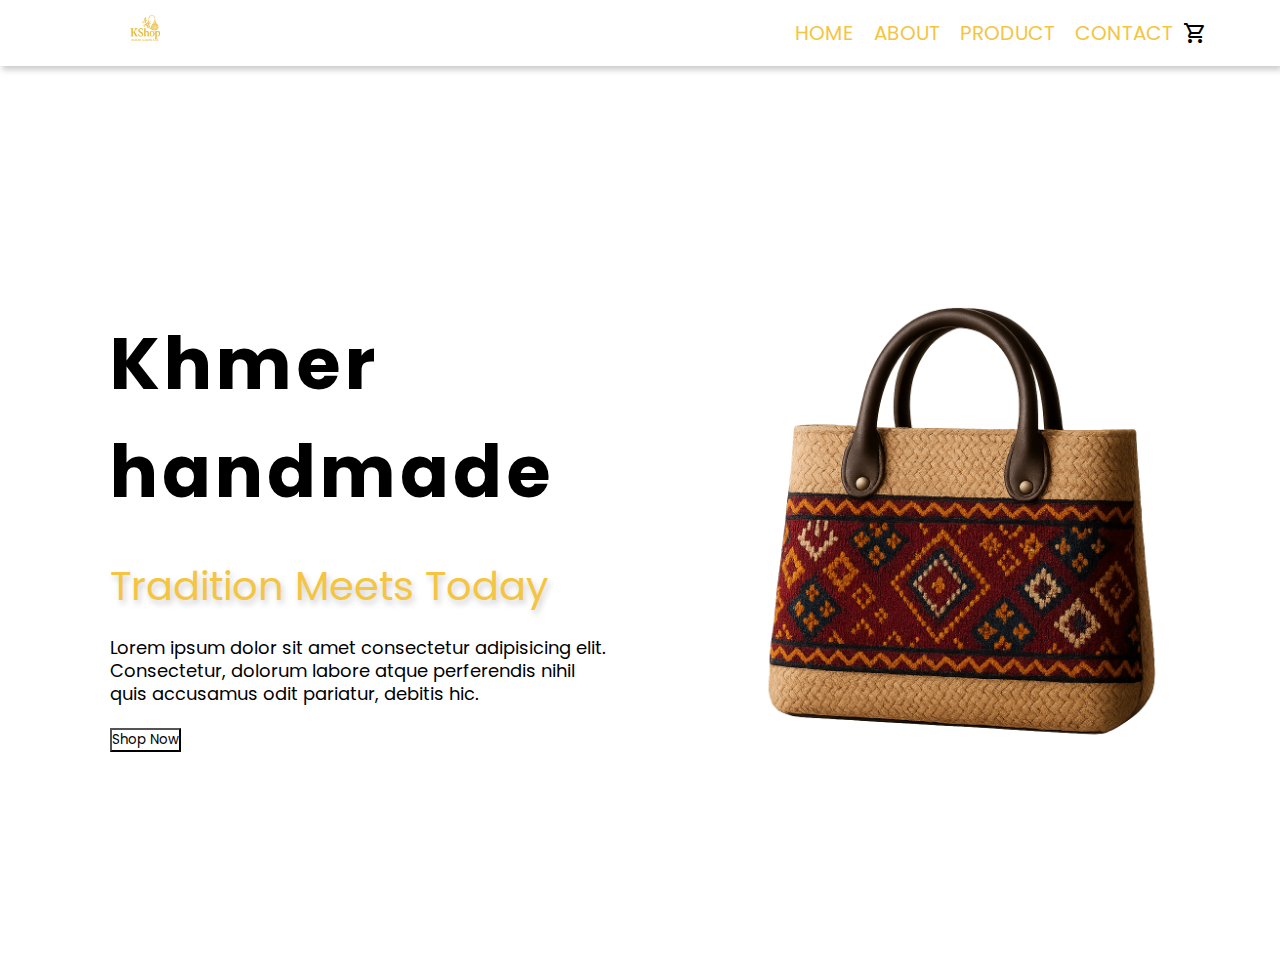
<file: index.html>
<!DOCTYPE html>
<html lang="en">

<head>
    <meta charset="UTF-8">
    <meta name="viewport" content="width=device-width, initial-scale=1.0">
    <title>Homepage</title>
    <link rel="stylesheet"href="https://fonts.googleapis.com/css2?family=Material+Symbols+Outlined:opsz,wght,FILL,GRAD@20..48,100..700,0..1,-50..200&​" />
    <link rel="stylesheet" href="style/main.css">
    <link href="https://fonts.googleapis.com/css2?family=Noto+Sans+Khmer&family=Poppins:wght@400;600&display=swap" rel="stylesheet">
</head>

<body>
    <nav>
        <section class="header">
            <div class="logo">
                <img src="images/Logo.png" alt="">
            </div>
            <div class="navbar">
                <a href="index.html">HOME</a>
                <a href="pages/aboutPage.html">ABOUT</a>
                <a href="pages/productPage.html">PRODUCT</a>
                <a href="pages/contactPage.html">CONTACT</a>
            </div>
            <div class="icon">
                <span class="material-symbols-outlined">shopping_cart</span>
            </div>
        </section>
    </nav>

    <main>
        <section>
            <div class="hometext">
                <div class="text">
                    <h1>Khmer handmade</h1>
                    <span>Tradition Meets Today</span>
                    <p>Lorem ipsum dolor sit amet consectetur adipisicing elit. Consectetur, dolorum labore atque
                        perferendis nihil quis
                        accusamus odit pariatur, debitis hic.</p>
                    <button class="btn1 btn-color">Shop Now</button>
                </div>
                <div class="imagehome">
                    <img src="images/home.png" alt="">
                </div>
            </div>
        </section>
    </main>

</body>

</html>
</file>
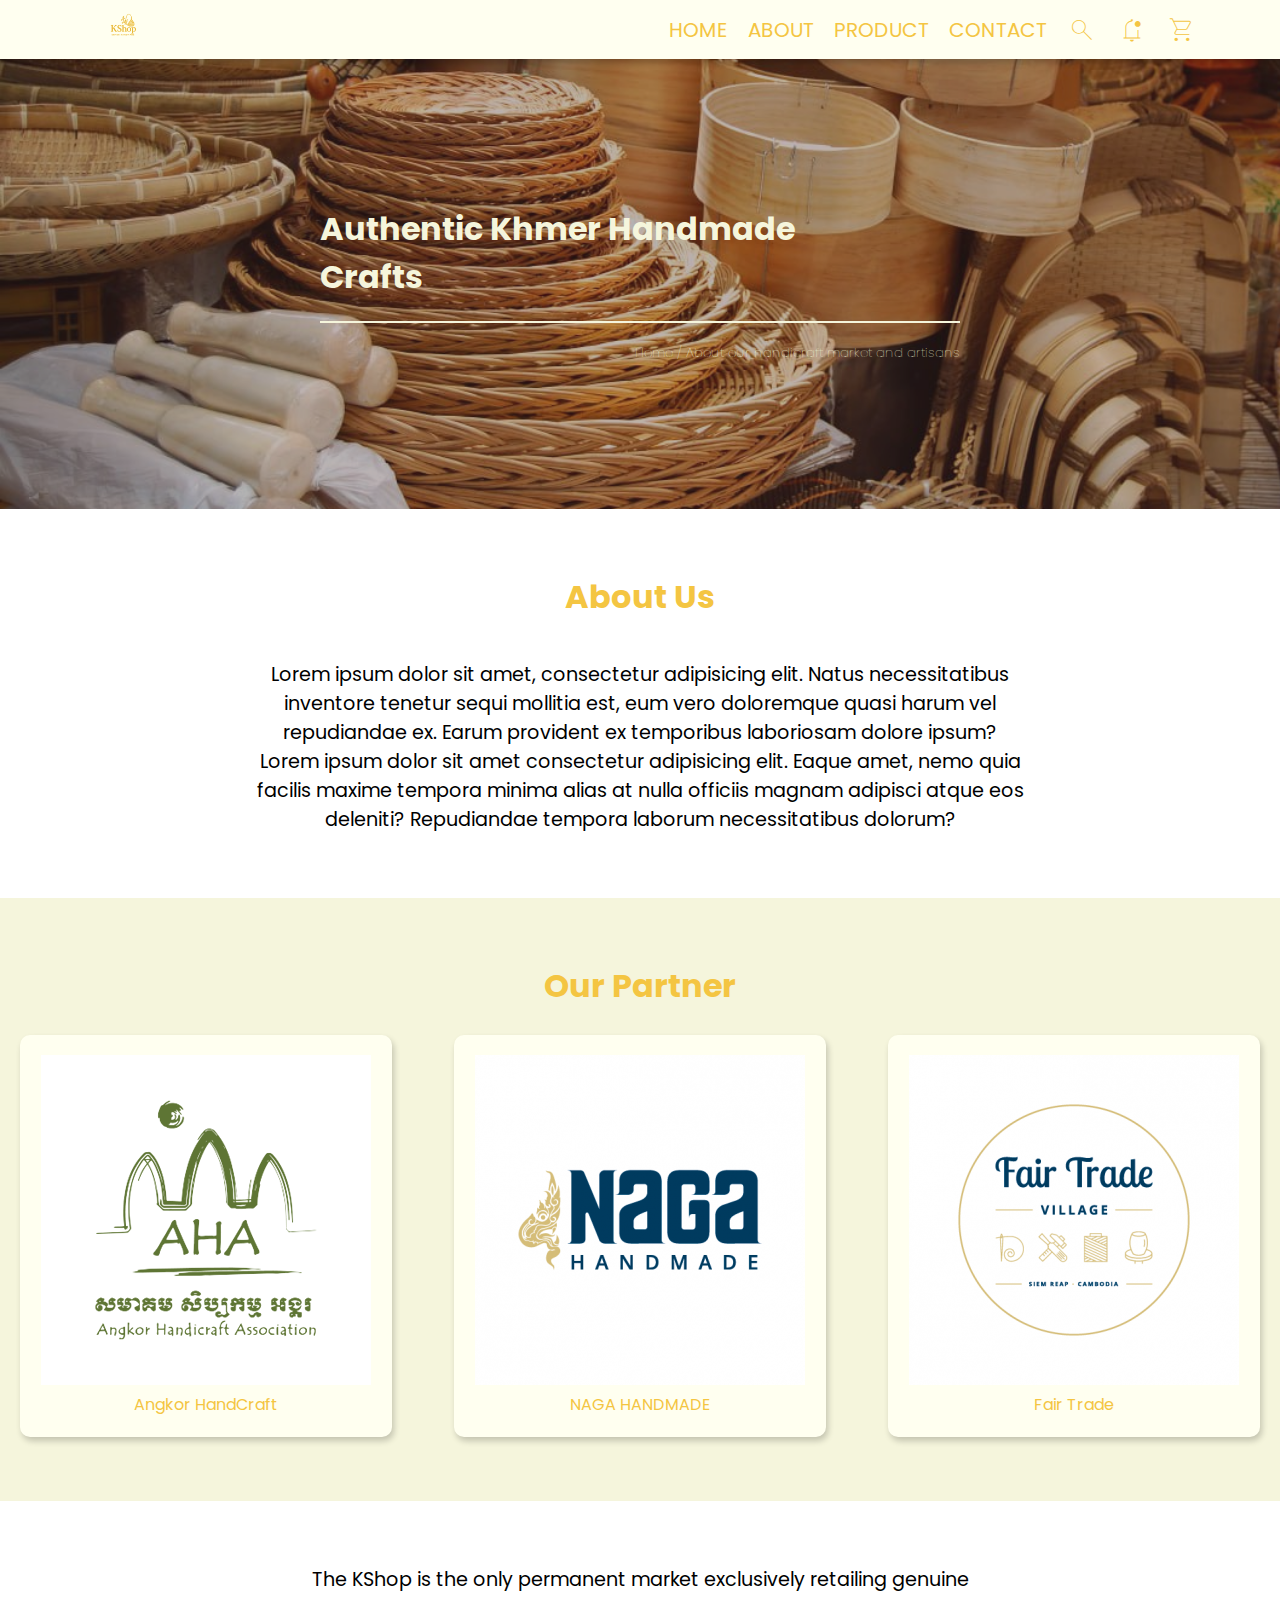
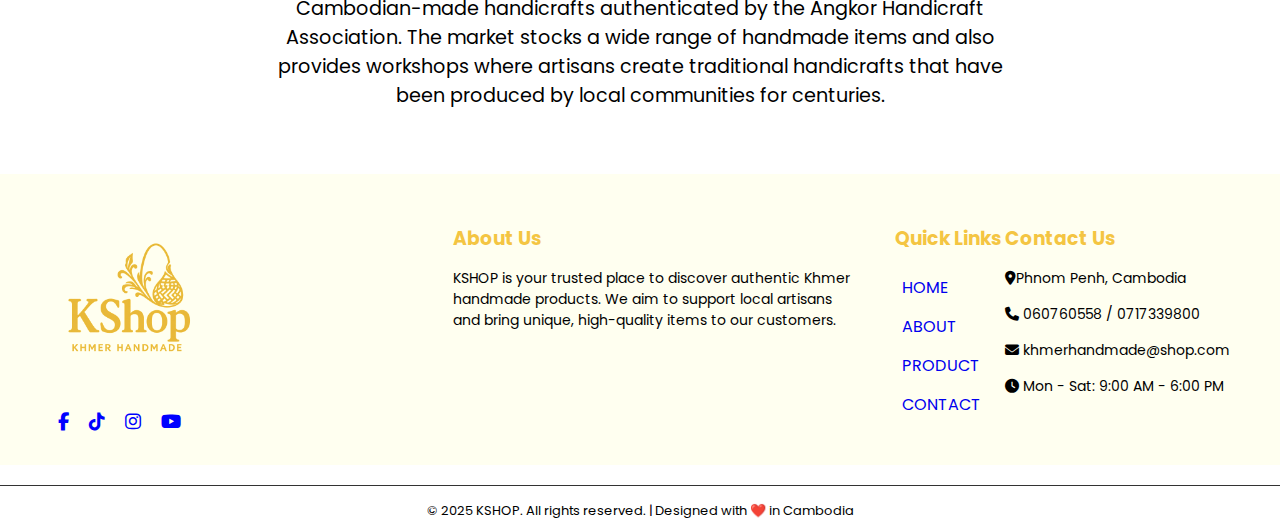
<file: pages/aboutPage.html>
<!DOCTYPE html>
<html lang="en">
<head>
    <meta charset="UTF-8">
    <meta name="viewport" content="width=device-width, initial-scale=1.0">
    <title>About</title>
    <link rel="stylesheet" href="../style/main.css">
    <link rel="stylesheet" href="https://cdnjs.cloudflare.com/ajax/libs/font-awesome/6.6.0/css/all.min.css">
    <link rel="stylesheet"
        href="https://fonts.googleapis.com/css2?family=Material+Symbols+Outlined:opsz,wght,FILL,GRAD@20..48,100..700,0..1,-50..200&​" />
    <link href="https://fonts.googleapis.com/css2?family=Noto+Sans+Khmer&family=Poppins:wght@400;600&display=swap"
        rel="stylesheet">
</head>

<body>
        <nav class="sticky">
        <section class="header">
            <div class="forphone display">
                <div class="logo">
                    <img src="../images/Logo.png" alt="">
                </div>

                <div class="menu-toggle" id="mobile-menu">
                    <span></span>
                    <span></span>
                    <span></span>
                </div>

                <div class="navbar">
                    <a href="../index.html">HOME</a>
                    <a href="aboutPage.html">ABOUT</a>
                    <a href="productPage.html">PRODUCT</a>
                    <a href="contactPage.html">CONTACT</a>
                </div>
            </div>
            <div class="icon">
                <span class="material-symbols-outlined gad">search</span>
                <span class="material-symbols-outlined gad">notifications_unread</span>
                <span class="material-symbols-outlined gad">shopping_cart</span>
            </div>
        </section>
    </nav>


    <script>
        const mobileMenu = document.getElementById('mobile-menu');
        const navbar = document.querySelector('.navbar');

        mobileMenu.addEventListener('click', () => {
            navbar.classList.toggle('active');
        });
    </script>

    <main>
        <section class="about">
            <div class="firstlys">
                <div class="aboutimge">
                    <div class="banner-text display">
                        <div class="banner ">
                            <h1 class="text2-color">Authentic Khmer Handmade Crafts</h1>
                            <hr class="center">
                            <p class="text2-color">Home / About our handicraft market and artisans</p>
                        </div>
                    </div>
                </div>
                <div class="aboutus center">
                    <h1 class="text-header">About Us</h1>
                    <p class="fonttext">Lorem ipsum dolor sit amet, consectetur adipisicing elit. Natus necessitatibus
                        inventore tenetur
                        sequi mollitia est, eum vero doloremque quasi harum vel repudiandae ex. Earum provident ex
                        temporibus laboriosam dolore ipsum? Lorem ipsum dolor sit amet consectetur adipisicing elit.
                        Eaque amet, nemo quia facilis maxime tempora minima alias at nulla officiis magnam adipisci
                        atque eos deleniti? Repudiandae tempora laborum necessitatibus dolorum?</p>
                </div>
            </div>

            <div class="partnership center ">
                <h1 class="text-header">Our Partner</h1>
                <div class="partner justify">
                    <div class="card">
                        <img src="../images/patner1.png" alt="">
                        <p class="text-header">Angkor HandCraft</p>
                    </div>
                    <div class="card">
                        <img src="../images/patner2.png" alt="">
                        <p class="text-header">NAGA HANDMADE</p>
                    </div>
                    <div class="card">
                        <img src="../images/patnter3.png" alt="">
                        <p class="text-header">Fair Trade</p>
                    </div>
                </div>
            </div>

            <div class="discription center fonttext">
                The KShop is the only permanent market exclusively retailing genuine
                Cambodian-made handicrafts authenticated by the Angkor Handicraft Association. The market stocks a wide
                range of handmade items and also provides workshops where artisans create traditional handicrafts that
                have been produced by local communities for centuries.
            </div>
        </section>
    </main>

    <footer class="footer">
        <div class="footer-container justify">
            <div class="footer-section footer-center">
                <h2 class="logo"><img src="../images/Logo.png" alt=""></h2>
                <div class="social-icons">
                    <a href="#"><i class="fab fa-facebook-f"></i></a>
                    <a href="#"><i class="fab fa-tiktok"></i></a>
                    <a href="#"><i class="fab fa-instagram"></i></a>
                    <a href="#"><i class="fab fa-youtube"></i></a>
                </div>
            </div>


            <div class="footer-section">
                <h3>About Us</h3>
                <p>KSHOP is your trusted place to discover authentic Khmer handmade products.
                    We aim to support local artisans and bring unique, high-quality items to our customers.</p>
            </div>
            <div class="footer-section padding">
                <h3>Quick Links</h3>
                <div class="links">
                    <a href="../index.html">HOME</a>
                    <a href="aboutPage.html">ABOUT</a>
                    <a href="productPage.html">PRODUCT</a>
                    <a href="contactPage.html">CONTACT</a>
                </div>
            </div>
            <div class="footer-section">
                <h3>Contact Us</h3>
                <p class="small"><i class="fas fa-map-marker-alt"></i>Phnom Penh, Cambodia</p>
                <p class="small"><i class="fas fa-phone"></i> 060760558 / 0717339800</p>
                <p class="small"><i class="fas fa-envelope"></i> khmerhandmade@shop.com</p>
                <p ><i class="fas fa-clock"></i> Mon - Sat: 9:00 AM - 6:00 PM</p>
            </div>
    </footer>
    <div class="footer-bottom center">
        <p>© 2025 KSHOP. All rights reserved. | Designed with ❤️ in Cambodia</p>
    </div>

</body>

</html>
</file>
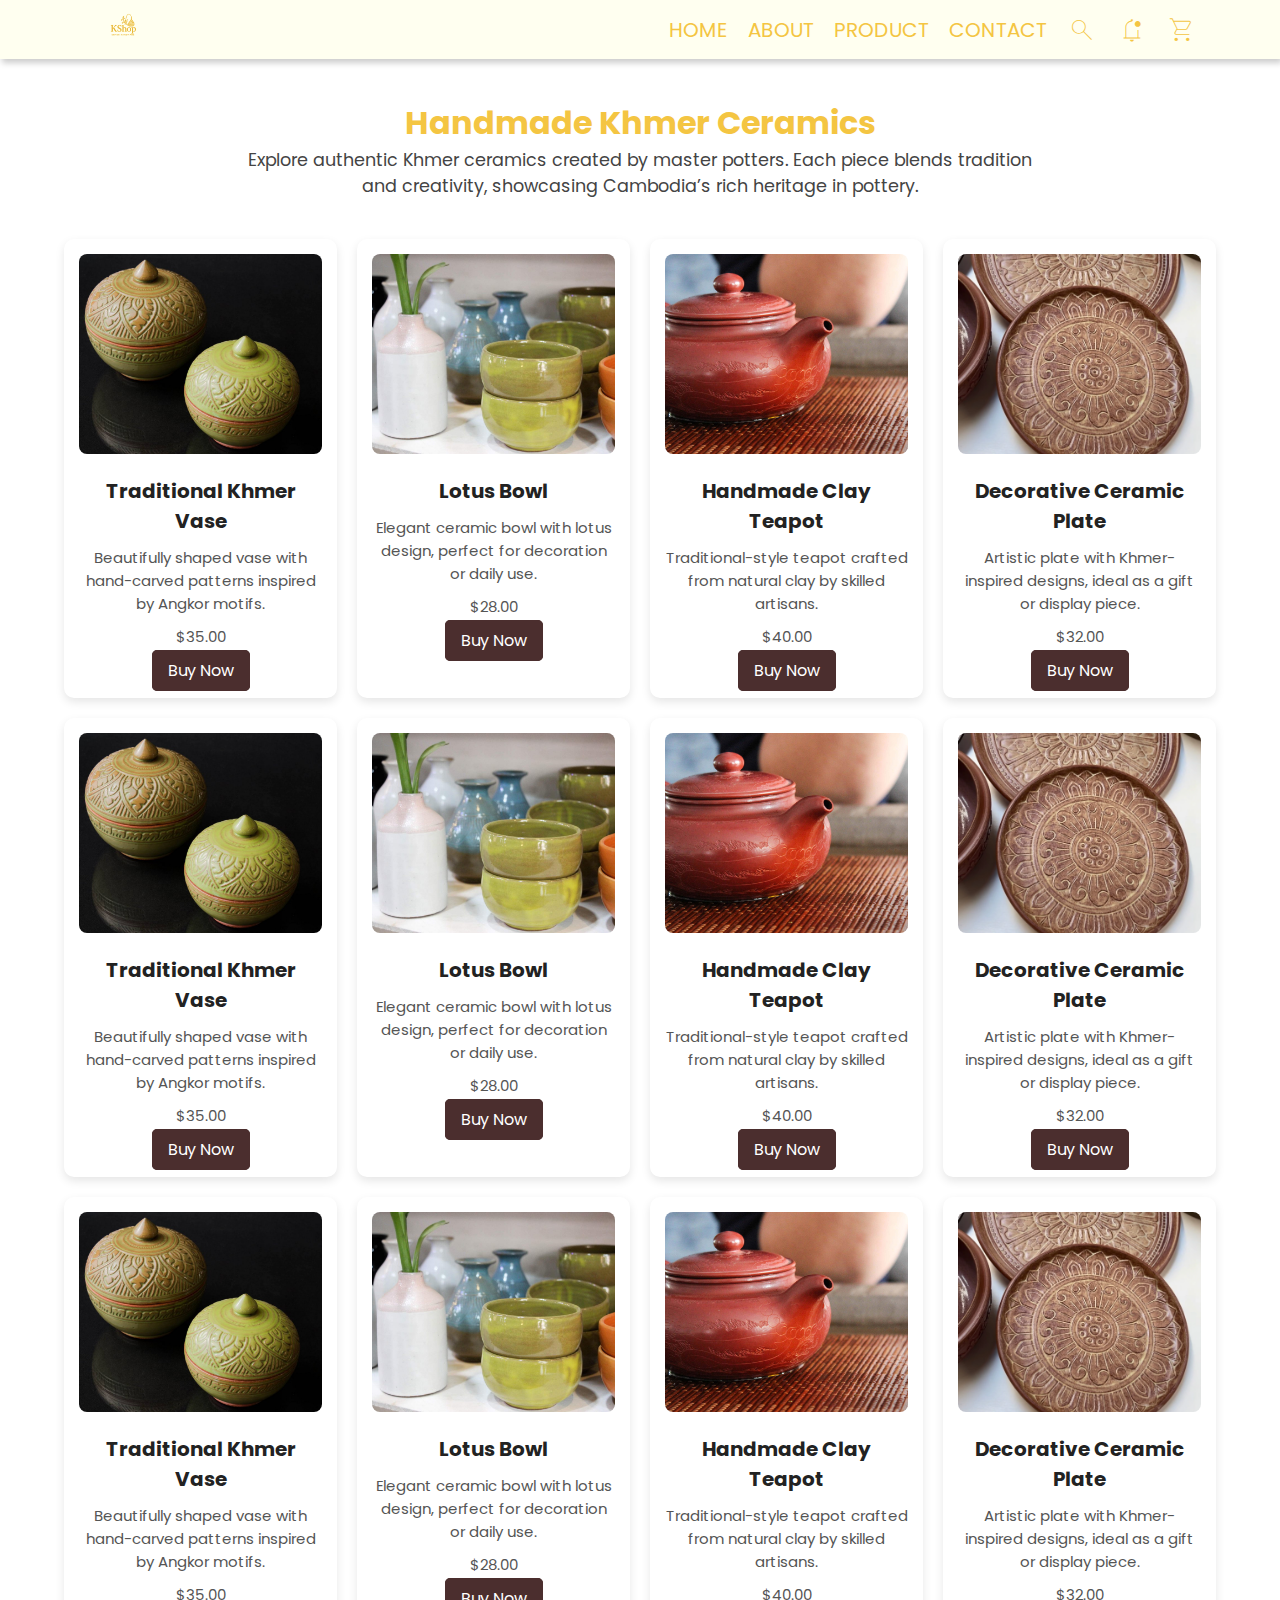
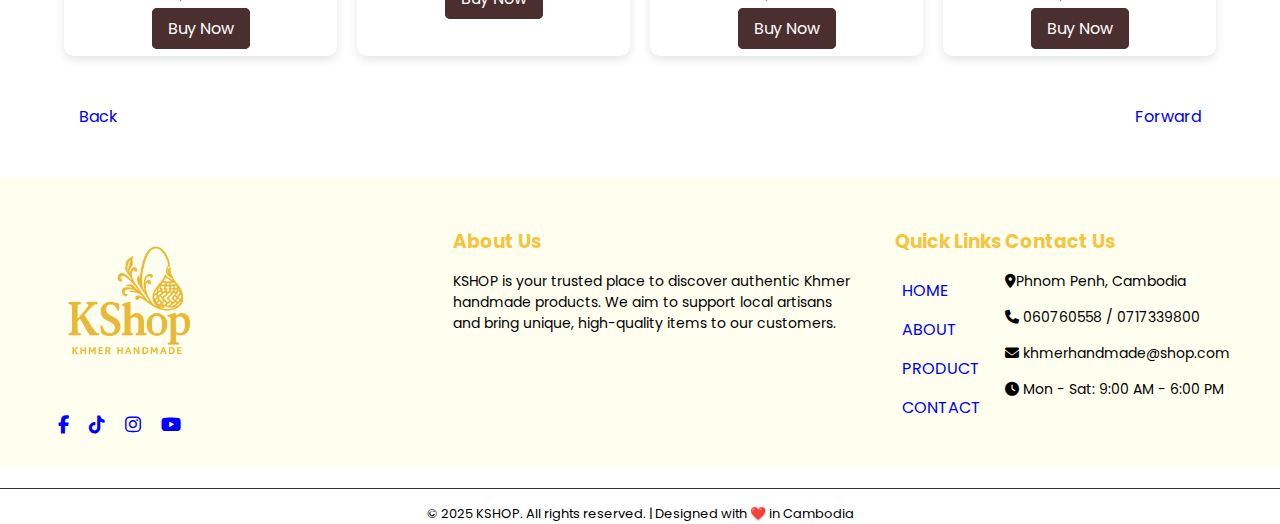
<file: pages/ceramicsPage.html>
<!DOCTYPE html>
<html lang="en">

<head>
    <meta charset="UTF-8">
    <meta name="viewport" content="width=device-width, initial-scale=1.0">
    <title>About</title>
    <link rel="stylesheet" href="../style/main.css">
    <link rel="stylesheet" href="https://cdnjs.cloudflare.com/ajax/libs/font-awesome/6.6.0/css/all.min.css">
    <link rel="stylesheet"
        href="https://fonts.googleapis.com/css2?family=Material+Symbols+Outlined:opsz,wght,FILL,GRAD@20..48,100..700,0..1,-50..200&​" />
    <link href="https://fonts.googleapis.com/css2?family=Noto+Sans+Khmer&family=Poppins:wght@400;600&display=swap"
        rel="stylesheet">
</head>

<body>
        <nav class="sticky">
        <section class="header">
            <div class="forphone display">
                <div class="logo">
                    <img src="../images/Logo.png" alt="">
                </div>

                <div class="menu-toggle" id="mobile-menu">
                    <span></span>
                    <span></span>
                    <span></span>
                </div>

                <div class="navbar">
                    <a href="../index.html">HOME</a>
                    <a href="aboutPage.html">ABOUT</a>
                    <a href="productPage.html">PRODUCT</a>
                    <a href="contactPage.html">CONTACT</a>
                </div>
            </div>
            <div class="icon">
                <span class="material-symbols-outlined gad">search</span>
                <span class="material-symbols-outlined gad">notifications_unread</span>
                <span class="material-symbols-outlined gad">shopping_cart</span>
            </div>
        </section>
    </nav>


    <script>
        const mobileMenu = document.getElementById('mobile-menu');
        const navbar = document.querySelector('.navbar');

        mobileMenu.addEventListener('click', () => {
            navbar.classList.toggle('active');
        });
    </script>
    <main>
        <div class="container">
            <h1>Handmade Khmer Ceramics</h1>
            <p class="intro"> Explore authentic Khmer ceramics created by master potters. Each piece blends tradition
                and creativity, showcasing Cambodia’s rich heritage in pottery. </p>
            <div class="wood-products">
                <div class="wood-product"> <img src="../images/CeramicPro.png" alt="Traditional Khmer Vase">
                    <h3>Traditional Khmer Vase</h3>
                    <p>Beautifully shaped vase with hand-carved patterns inspired by Angkor motifs.</p>
                    <p class="price">$35.00</p> <a href="#" class="btn">Buy Now</a>
                </div>
                <div class="wood-product"> <img src="../images/CeramicsPro2.png" alt="Lotus Bowl">
                    <h3>Lotus Bowl</h3>
                    <p>Elegant ceramic bowl with lotus design, perfect for decoration or daily use.</p>
                    <p class="price">$28.00</p> <a href="#" class="btn">Buy Now</a>
                </div>
                <div class="wood-product"> <img src="../images/CeramicPro3.png" alt="Handmade Clay Teapot">
                    <h3>Handmade Clay Teapot</h3>
                    <p>Traditional-style teapot crafted from natural clay by skilled artisans.</p>
                    <p class="price">$40.00</p> <a href="#" class="btn">Buy Now</a>
                </div>
                <div class="wood-product"> <img src="../images/CeramicPro4.png" alt="Decorative Ceramic Plate">
                    <h3>Decorative Ceramic Plate</h3>
                    <p>Artistic plate with Khmer-inspired designs, ideal as a gift or display piece.</p>
                    <p class="price">$32.00</p> <a href="#" class="btn">Buy Now</a>
                </div>
                <div class="wood-product"> <img src="../images/CeramicPro.png" alt="Traditional Khmer Vase">
                    <h3>Traditional Khmer Vase</h3>
                    <p>Beautifully shaped vase with hand-carved patterns inspired by Angkor motifs.</p>
                    <p class="price">$35.00</p> <a href="#" class="btn">Buy Now</a>
                </div>
                <div class="wood-product"> <img src="../images/CeramicsPro2.png" alt="Lotus Bowl">
                    <h3>Lotus Bowl</h3>
                    <p>Elegant ceramic bowl with lotus design, perfect for decoration or daily use.</p>
                    <p class="price">$28.00</p> <a href="#" class="btn">Buy Now</a>
                </div>
                <div class="wood-product"> <img src="../images/CeramicPro3.png" alt="Handmade Clay Teapot">
                    <h3>Handmade Clay Teapot</h3>
                    <p>Traditional-style teapot crafted from natural clay by skilled artisans.</p>
                    <p class="price">$40.00</p> <a href="#" class="btn">Buy Now</a>
                </div>
                <div class="wood-product"> <img src="../images/CeramicPro4.png" alt="Decorative Ceramic Plate">
                    <h3>Decorative Ceramic Plate</h3>
                    <p>Artistic plate with Khmer-inspired designs, ideal as a gift or display piece.</p>
                    <p class="price">$32.00</p> <a href="#" class="btn">Buy Now</a>
                </div>
                <div class="wood-product"> <img src="../images/CeramicPro.png" alt="Traditional Khmer Vase">
                    <h3>Traditional Khmer Vase</h3>
                    <p>Beautifully shaped vase with hand-carved patterns inspired by Angkor motifs.</p>
                    <p class="price">$35.00</p> <a href="#" class="btn">Buy Now</a>
                </div>
                <div class="wood-product"> <img src="../images/CeramicsPro2.png" alt="Lotus Bowl">
                    <h3>Lotus Bowl</h3>
                    <p>Elegant ceramic bowl with lotus design, perfect for decoration or daily use.</p>
                    <p class="price">$28.00</p> <a href="#" class="btn">Buy Now</a>
                </div>
                <div class="wood-product"> <img src="../images/CeramicPro3.png" alt="Handmade Clay Teapot">
                    <h3>Handmade Clay Teapot</h3>
                    <p>Traditional-style teapot crafted from natural clay by skilled artisans.</p>
                    <p class="price">$40.00</p> <a href="#" class="btn">Buy Now</a>
                </div>
                <div class="wood-product"> <img src="../images/CeramicPro4.png" alt="Decorative Ceramic Plate">
                    <h3>Decorative Ceramic Plate</h3>
                    <p>Artistic plate with Khmer-inspired designs, ideal as a gift or display piece.</p>
                    <p class="price">$32.00</p> <a href="#" class="btn">Buy Now</a>
                </div>
            </div>
            <div class="back-btn justify">
                <a href="woodPage.html">Back</a>
                <a href="naturalFiberPage.html">Forward</a>
            </div>
        </div>
    </main>
      <footer class="footer">
        <div class="footer-container justify">
            <div class="footer-section footer-center">
                <h2 class="logo"><img src="../images/Logo.png" alt=""></h2>
                <div class="social-icons">
                    <a href="#"><i class="fab fa-facebook-f"></i></a>
                    <a href="#"><i class="fab fa-tiktok"></i></a>
                    <a href="#"><i class="fab fa-instagram"></i></a>
                    <a href="#"><i class="fab fa-youtube"></i></a>
                </div>
            </div>


            <div class="footer-section">
                <h3>About Us</h3>
                <p>KSHOP is your trusted place to discover authentic Khmer handmade products.
                    We aim to support local artisans and bring unique, high-quality items to our customers.</p>
            </div>
            <div class="footer-section padding">
                <h3>Quick Links</h3>
                <div class="links">
                    <a href="../index.html">HOME</a>
                    <a href="aboutPage.html">ABOUT</a>
                    <a href="productPage.html">PRODUCT</a>
                    <a href="contactPage.html">CONTACT</a>
                </div>
            </div>
            <div class="footer-section">
                <h3>Contact Us</h3>
                <p class="small"><i class="fas fa-map-marker-alt"></i>Phnom Penh, Cambodia</p>
                <p class="small"><i class="fas fa-phone"></i> 060760558 / 0717339800</p>
                <p class="small"><i class="fas fa-envelope"></i> khmerhandmade@shop.com</p>
                <p ><i class="fas fa-clock"></i> Mon - Sat: 9:00 AM - 6:00 PM</p>
            </div>
    </footer>
    <div class="footer-bottom center">
        <p>© 2025 KSHOP. All rights reserved. | Designed with ❤️ in Cambodia</p>
    </div>
</body>

</html>
</file>
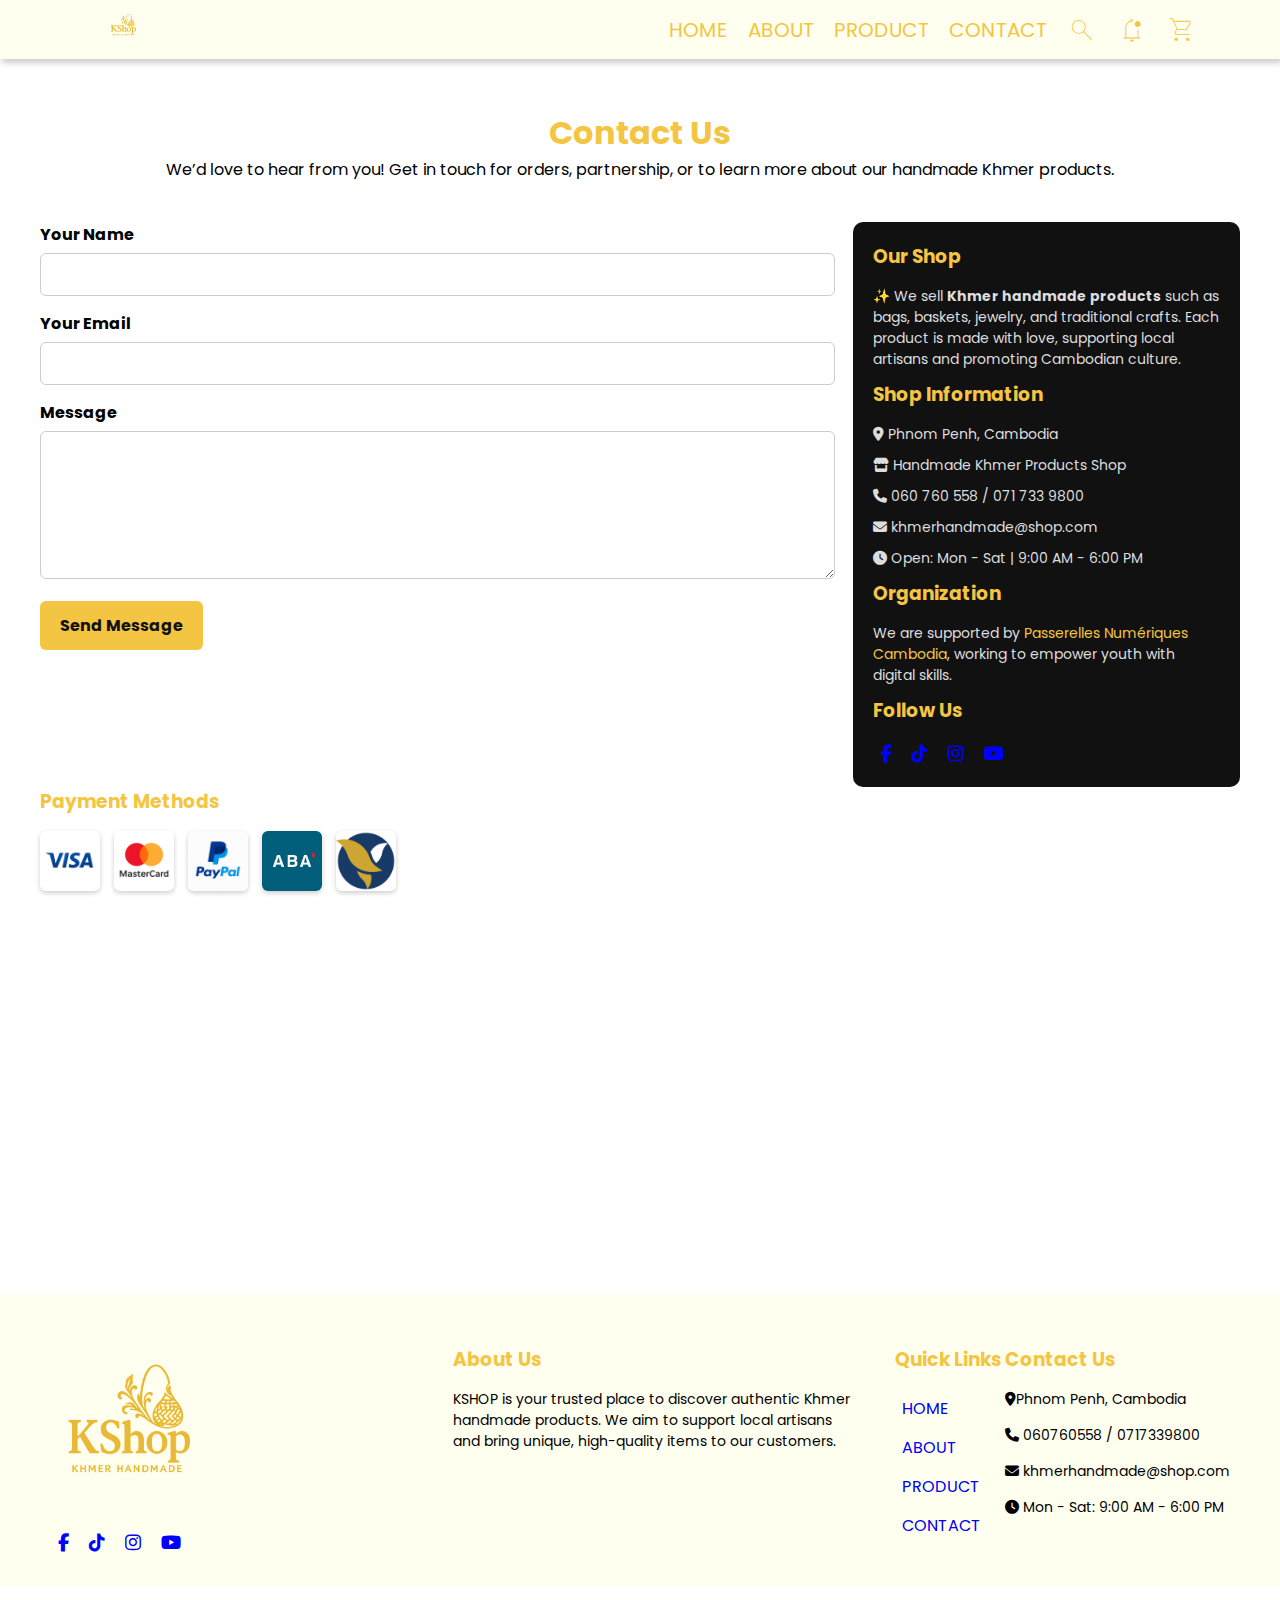
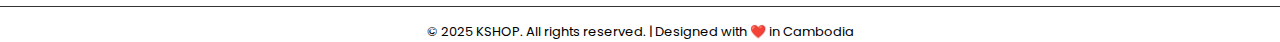
<file: pages/contactPage.html>
<!DOCTYPE html>
<html lang="en">

<head>
    <meta charset="UTF-8">
    <meta name="viewport" content="width=device-width, initial-scale=1.0">
    <title>Contact</title>
    <link rel="stylesheet" href="https://cdnjs.cloudflare.com/ajax/libs/font-awesome/6.6.0/css/all.min.css">
    <link rel="stylesheet"
        href="https://fonts.googleapis.com/css2?family=Material+Symbols+Outlined:opsz,wght,FILL,GRAD@20..48,100..700,0..1,-50..200&​" />
    <link rel="stylesheet" href="../style/main.css">
    <link href="https://fonts.googleapis.com/css2?family=Noto+Sans+Khmer&family=Poppins:wght@400;600&display=swap"
        rel="stylesheet">
</head>

<body>
    <nav class="sticky">
        <section class="header">
            <div class="forphone display">
                <div class="logo">
                    <img src="../images/Logo.png" alt="">
                </div>

                <div class="menu-toggle" id="mobile-menu">
                    <span></span>
                    <span></span>
                    <span></span>
                </div>

                <div class="navbar">
                    <a href="../index.html">HOME</a>
                    <a href="aboutPage.html">ABOUT</a>
                    <a href="productPage.html">PRODUCT</a>
                    <a href="contactPage.html">CONTACT</a>
                </div>
            </div>
            <div class="icon">
                <span class="material-symbols-outlined gad">search</span>
                <span class="material-symbols-outlined gad">notifications_unread</span>
                <span class="material-symbols-outlined gad">shopping_cart</span>
            </div>
        </section>
    </nav>


    <script>
        const mobileMenu = document.getElementById('mobile-menu');
        const navbar = document.querySelector('.navbar');

        mobileMenu.addEventListener('click', () => {
            navbar.classList.toggle('active');
        });
    </script>
    <main>
        <section class="contact-page">
            <div class="contact-header">
                <h2>Contact Us</h2>
                <p>We’d love to hear from you! Get in touch for orders, partnership, or to learn more about our handmade
                    Khmer products.</p>
            </div>

            <div class="contact-container">
                <div class="contact-form">
                    <form action="#" method="post">
                        <label for="name">Your Name</label>
                        <input type="text" id="name" name="name" required>

                        <label for="email">Your Email</label>
                        <input type="email" id="email" name="email" required>

                        <label for="message">Message</label>
                        <textarea id="message" name="message" rows="6" required></textarea>

                        <button type="submit">Send Message</button>
                    </form>
                </div>

                <div class="contact-info">
                    <h3>Our Shop</h3>
                    <p>✨ We sell <strong>Khmer handmade products</strong> such as bags, baskets, jewelry, and
                        traditional crafts. Each product is made with love, supporting local artisans and promoting
                        Cambodian culture.</p>

                    <h3>Shop Information</h3>
                    <p><i class="fas fa-map-marker-alt"></i> Phnom Penh, Cambodia</p>
                    <p><i class="fas fa-store"></i> Handmade Khmer Products Shop</p>
                    <p><i class="fas fa-phone"></i> 060 760 558 / 071 733 9800</p>
                    <p><i class="fas fa-envelope"></i> khmerhandmade@shop.com</p>
                    <p><i class="fas fa-clock"></i> Open: Mon - Sat | 9:00 AM - 6:00 PM</p>

                    <h3>Organization</h3>
                    <p>We are supported by <a href="https://www.passerellesnumeriques.org/en/"
                            target="_blank">Passerelles Numériques Cambodia</a>, working to empower youth with digital
                        skills.</p>

                    <h3>Follow Us</h3>
                    <div class="social-icons">
                        <a href="#"><i class="fab fa-facebook-f"></i></a>
                        <a href="#"><i class="fab fa-tiktok"></i></a>
                        <a href="#"><i class="fab fa-instagram"></i></a>
                        <a href="#"><i class="fab fa-youtube"></i></a>
                    </div>
                </div>
            </div>

            <h3 class="text-header">Payment Methods</h3>
            <div class="payment-icons">
                <img src="../images/visa.png" alt="Visa">
                <img src="../images/mastercard.png" alt="MasterCard">
                <img src="../images/paypal.png" alt="PayPal">
                <img src="../images/ababank.png" alt="ABA Bank">
                <img src="../images/acleda.png" alt="ACLEDA Bank">
            </div>
            </div>
            </div>
            <div class="contact-map">
                <iframe
                    src="https://www.google.com/maps/embed?pb=!1m18!1m12!1m3!1d3919.5093082211886!2d104.891246!3d11.556982!2m3!1f0!2f0!3f0!3m2!1i1024!2i768!4f13.1!3m3!1m2!1s0x3109511e743e3b7f%3A0x8bb24c3f6ec53b91!2sPasserelles%20Num%C3%A9riques%20Cambodia!5e0!3m2!1sen!2skh!4v1694636712345!5m2!1sen!2skh"
                    width="100%" height="300" style="border:0;" allowfullscreen="" loading="lazy"></iframe>
            </div>
        </section>
    </main>
      <footer class="footer">
        <div class="footer-container justify">
            <div class="footer-section footer-center">
                <h2 class="logo"><img src="../images/Logo.png" alt=""></h2>
                <div class="social-icons">
                    <a href="#"><i class="fab fa-facebook-f"></i></a>
                    <a href="#"><i class="fab fa-tiktok"></i></a>
                    <a href="#"><i class="fab fa-instagram"></i></a>
                    <a href="#"><i class="fab fa-youtube"></i></a>
                </div>
            </div>


            <div class="footer-section">
                <h3>About Us</h3>
                <p>KSHOP is your trusted place to discover authentic Khmer handmade products.
                    We aim to support local artisans and bring unique, high-quality items to our customers.</p>
            </div>
            <div class="footer-section padding">
                <h3>Quick Links</h3>
                <div class="links">
                    <a href="../index.html">HOME</a>
                    <a href="aboutPage.html">ABOUT</a>
                    <a href="productPage.html">PRODUCT</a>
                    <a href="contactPage.html">CONTACT</a>
                </div>
            </div>
            <div class="footer-section">
                <h3>Contact Us</h3>
                <p class="small"><i class="fas fa-map-marker-alt"></i>Phnom Penh, Cambodia</p>
                <p class="small"><i class="fas fa-phone"></i> 060760558 / 0717339800</p>
                <p class="small"><i class="fas fa-envelope"></i> khmerhandmade@shop.com</p>
                <p ><i class="fas fa-clock"></i> Mon - Sat: 9:00 AM - 6:00 PM</p>
            </div>
    </footer>
    <div class="footer-bottom center">
        <p>© 2025 KSHOP. All rights reserved. | Designed with ❤️ in Cambodia</p>
    </div>
</body>

</html>
</file>
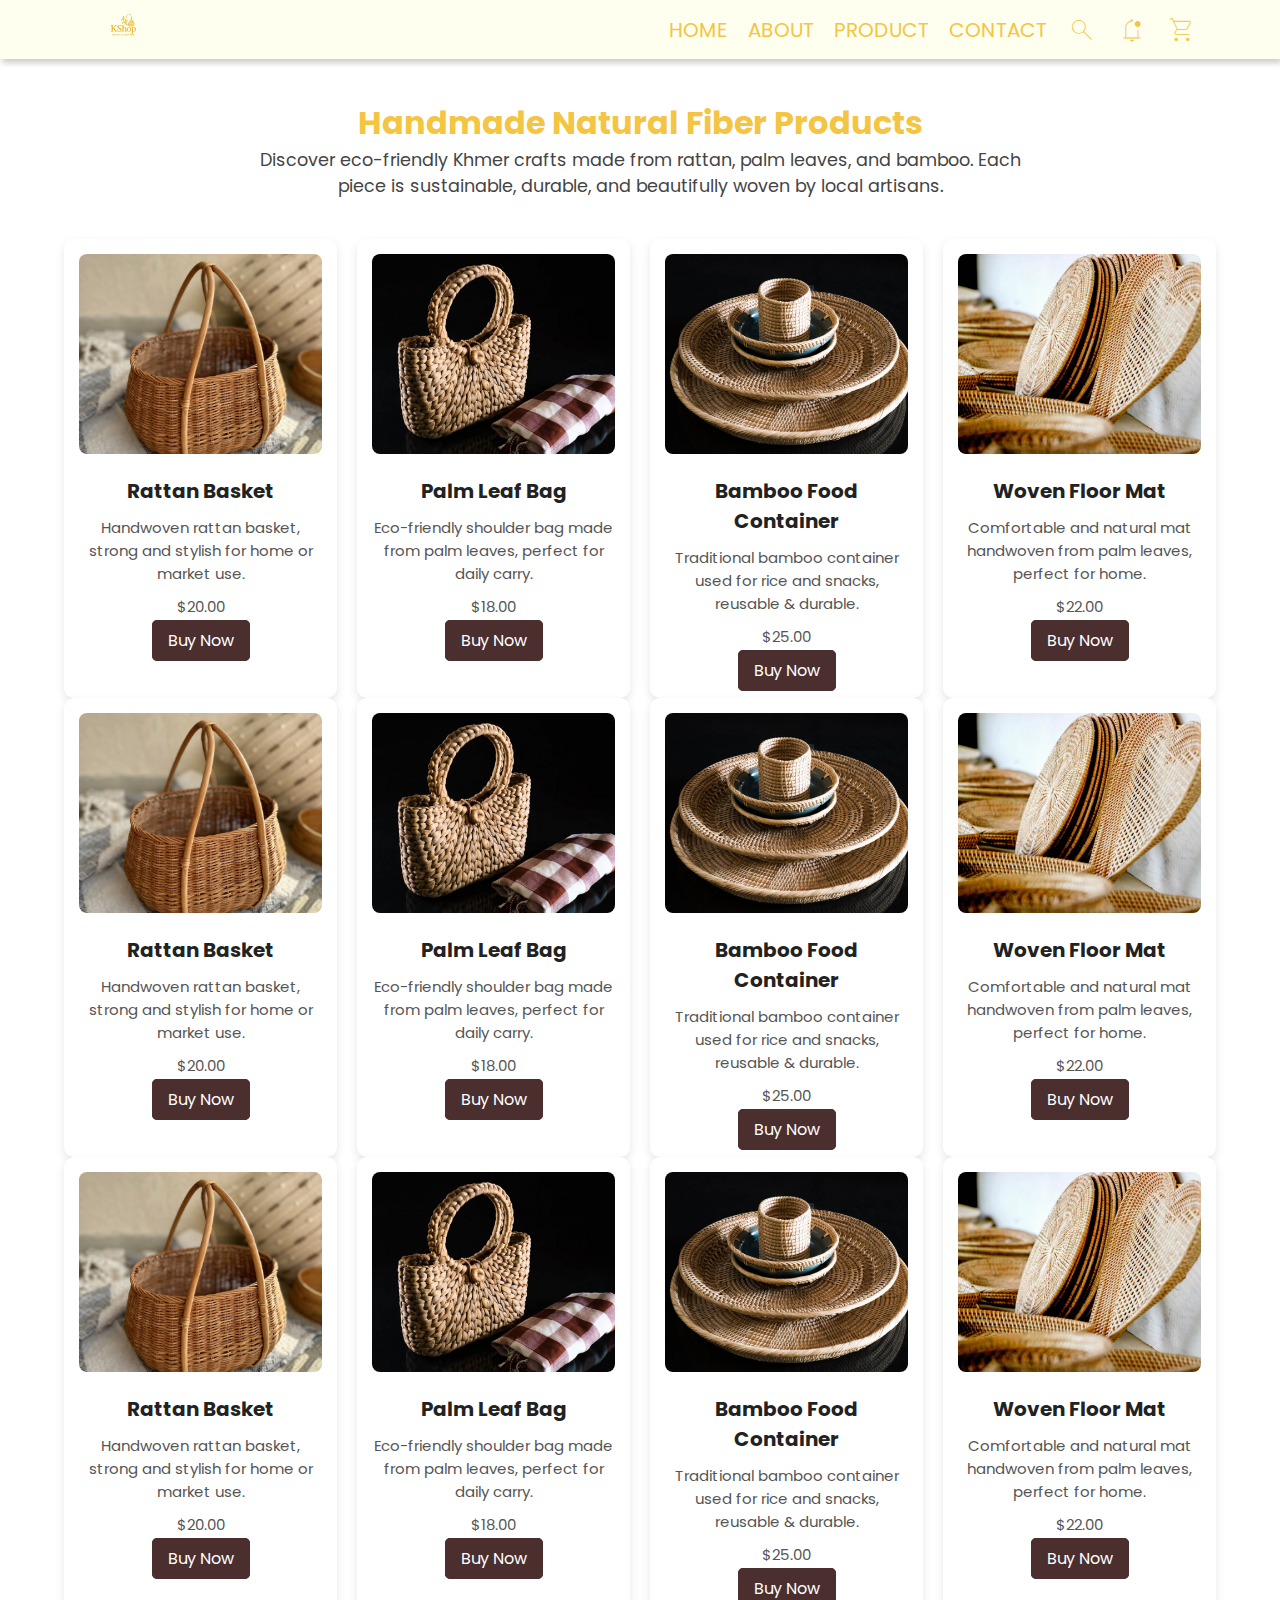
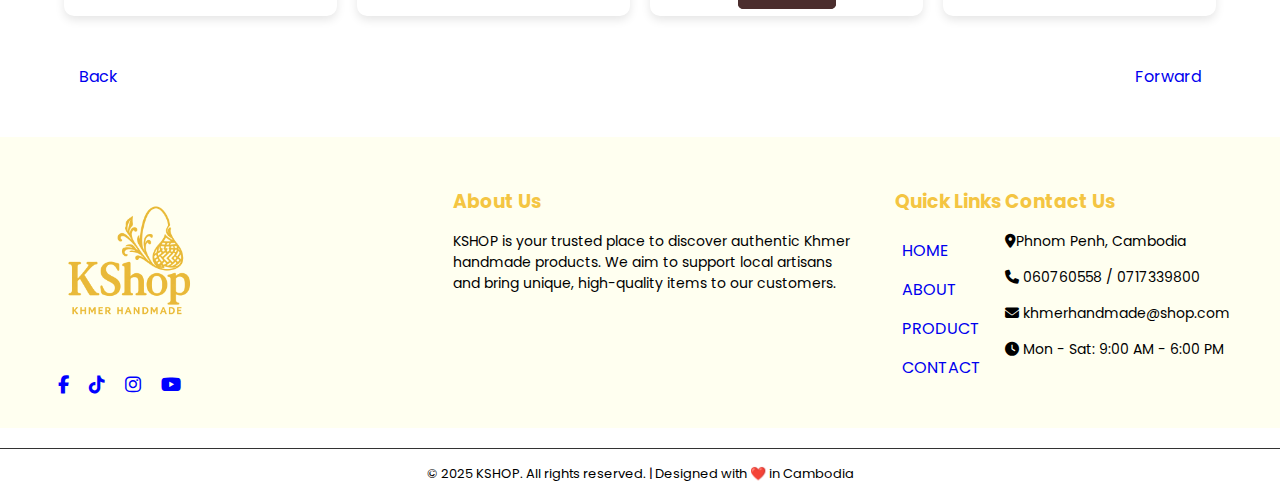
<file: pages/naturalFiberPage.html>
<!DOCTYPE html>
<html lang="en">

<head>
    <meta charset="UTF-8">
    <meta name="viewport" content="width=device-width, initial-scale=1.0">
    <title>About</title>
    <link rel="stylesheet" href="../style/main.css">
    <link rel="stylesheet" href="https://cdnjs.cloudflare.com/ajax/libs/font-awesome/6.6.0/css/all.min.css">
    <link rel="stylesheet"
        href="https://fonts.googleapis.com/css2?family=Material+Symbols+Outlined:opsz,wght,FILL,GRAD@20..48,100..700,0..1,-50..200&​" />
    <link href="https://fonts.googleapis.com/css2?family=Noto+Sans+Khmer&family=Poppins:wght@400;600&display=swap"
        rel="stylesheet">
</head>

<body>
        <nav class="sticky">
        <section class="header">
            <div class="forphone display">
                <div class="logo">
                    <img src="../images/Logo.png" alt="">
                </div>

                <div class="menu-toggle" id="mobile-menu">
                    <span></span>
                    <span></span>
                    <span></span>
                </div>

                <div class="navbar">
                    <a href="../index.html">HOME</a>
                    <a href="aboutPage.html">ABOUT</a>
                    <a href="productPage.html">PRODUCT</a>
                    <a href="contactPage.html">CONTACT</a>
                </div>
            </div>
            <div class="icon">
                <span class="material-symbols-outlined gad">search</span>
                <span class="material-symbols-outlined gad">notifications_unread</span>
                <span class="material-symbols-outlined gad">shopping_cart</span>
            </div>
        </section>
    </nav>


    <script>
        const mobileMenu = document.getElementById('mobile-menu');
        const navbar = document.querySelector('.navbar');

        mobileMenu.addEventListener('click', () => {
            navbar.classList.toggle('active');
        });
    </script>
    <main>
        <div class="container">
            <h1>Handmade Natural Fiber Products</h1>
            <p class="intro"> Discover eco-friendly Khmer crafts made from rattan, palm leaves, and bamboo. Each piece
                is sustainable, durable, and beautifully woven by local artisans. </p>
            <div class="wood-products">
                <div class="wood-product"> <img src="../images/NaturalFiberPro1.png" alt="Rattan Basket">
                    <h3>Rattan Basket</h3>
                    <p>Handwoven rattan basket, strong and stylish for home or market use.</p>
                    <p class="price">$20.00</p> <a href="#" class="btn">Buy Now</a>
                </div>
                <div class="wood-product"> <img src="../images/NaturalFiberPro2.png" alt="Palm Leaf Bag">
                    <h3>Palm Leaf Bag</h3>
                    <p>Eco-friendly shoulder bag made from palm leaves, perfect for daily carry.</p>
                    <p class="price">$18.00</p> <a href="#" class="btn">Buy Now</a>
                </div>
                <div class="wood-product"> <img src="../images/NaturalFiberPro3.png" alt="Bamboo Food Container">
                    <h3>Bamboo Food Container</h3>
                    <p>Traditional bamboo container used for rice and snacks, reusable & durable.</p>
                    <p class="price">$25.00</p> <a href="#" class="btn">Buy Now</a>
                </div>
                <div class="wood-product"> <img src="../images/NaturalFiberPro4.png" alt="Woven Floor Mat">
                    <h3>Woven Floor Mat</h3>
                    <p>Comfortable and natural mat handwoven from palm leaves, perfect for home.</p>
                    <p class="price">$22.00</p> <a href="#" class="btn">Buy Now</a>
                </div>
            </div>
            <div class="wood-products">
                <div class="wood-product"> <img src="../images/NaturalFiberPro1.png" alt="Rattan Basket">
                    <h3>Rattan Basket</h3>
                    <p>Handwoven rattan basket, strong and stylish for home or market use.</p>
                    <p class="price">$20.00</p> <a href="#" class="btn">Buy Now</a>
                </div>
                <div class="wood-product"> <img src="../images/NaturalFiberPro2.png" alt="Palm Leaf Bag">
                    <h3>Palm Leaf Bag</h3>
                    <p>Eco-friendly shoulder bag made from palm leaves, perfect for daily carry.</p>
                    <p class="price">$18.00</p> <a href="#" class="btn">Buy Now</a>
                </div>
                <div class="wood-product"> <img src="../images/NaturalFiberPro3.png" alt="Bamboo Food Container">
                    <h3>Bamboo Food Container</h3>
                    <p>Traditional bamboo container used for rice and snacks, reusable & durable.</p>
                    <p class="price">$25.00</p> <a href="#" class="btn">Buy Now</a>
                </div>
                <div class="wood-product"> <img src="../images/NaturalFiberPro4.png" alt="Woven Floor Mat">
                    <h3>Woven Floor Mat</h3>
                    <p>Comfortable and natural mat handwoven from palm leaves, perfect for home.</p>
                    <p class="price">$22.00</p> <a href="#" class="btn">Buy Now</a>
                </div>
            </div>
            <div class="wood-products">
                <div class="wood-product"> <img src="../images/NaturalFiberPro1.png" alt="Rattan Basket">
                    <h3>Rattan Basket</h3>
                    <p>Handwoven rattan basket, strong and stylish for home or market use.</p>
                    <p class="price">$20.00</p> <a href="#" class="btn">Buy Now</a>
                </div>
                <div class="wood-product"> <img src="../images/NaturalFiberPro2.png" alt="Palm Leaf Bag">
                    <h3>Palm Leaf Bag</h3>
                    <p>Eco-friendly shoulder bag made from palm leaves, perfect for daily carry.</p>
                    <p class="price">$18.00</p> <a href="#" class="btn">Buy Now</a>
                </div>
                <div class="wood-product"> <img src="../images/NaturalFiberPro3.png" alt="Bamboo Food Container">
                    <h3>Bamboo Food Container</h3>
                    <p>Traditional bamboo container used for rice and snacks, reusable & durable.</p>
                    <p class="price">$25.00</p> <a href="#" class="btn">Buy Now</a>
                </div>
                <div class="wood-product"> <img src="../images/NaturalFiberPro4.png" alt="Woven Floor Mat">
                    <h3>Woven Floor Mat</h3>
                    <p>Comfortable and natural mat handwoven from palm leaves, perfect for home.</p>
                    <p class="price">$22.00</p> <a href="#" class="btn">Buy Now</a>
                </div>
            </div>
            <div class="back-btn justify">
                <a href="ceramicsPage.html">Back</a>
                <a href="stonePage.html">Forward</a>
            </div>
        </div>
    </main>
      <footer class="footer">
        <div class="footer-container justify">
            <div class="footer-section footer-center">
                <h2 class="logo"><img src="../images/Logo.png" alt=""></h2>
                <div class="social-icons">
                    <a href="#"><i class="fab fa-facebook-f"></i></a>
                    <a href="#"><i class="fab fa-tiktok"></i></a>
                    <a href="#"><i class="fab fa-instagram"></i></a>
                    <a href="#"><i class="fab fa-youtube"></i></a>
                </div>
            </div>


            <div class="footer-section">
                <h3>About Us</h3>
                <p>KSHOP is your trusted place to discover authentic Khmer handmade products.
                    We aim to support local artisans and bring unique, high-quality items to our customers.</p>
            </div>
            <div class="footer-section padding">
                <h3>Quick Links</h3>
                <div class="links">
                    <a href="../index.html">HOME</a>
                    <a href="aboutPage.html">ABOUT</a>
                    <a href="productPage.html">PRODUCT</a>
                    <a href="contactPage.html">CONTACT</a>
                </div>
            </div>
            <div class="footer-section">
                <h3>Contact Us</h3>
                <p class="small"><i class="fas fa-map-marker-alt"></i>Phnom Penh, Cambodia</p>
                <p class="small"><i class="fas fa-phone"></i> 060760558 / 0717339800</p>
                <p class="small"><i class="fas fa-envelope"></i> khmerhandmade@shop.com</p>
                <p ><i class="fas fa-clock"></i> Mon - Sat: 9:00 AM - 6:00 PM</p>
            </div>
    </footer>
    <div class="footer-bottom center">
        <p>© 2025 KSHOP. All rights reserved. | Designed with ❤️ in Cambodia</p>
    </div>
</body>

</html>
</file>
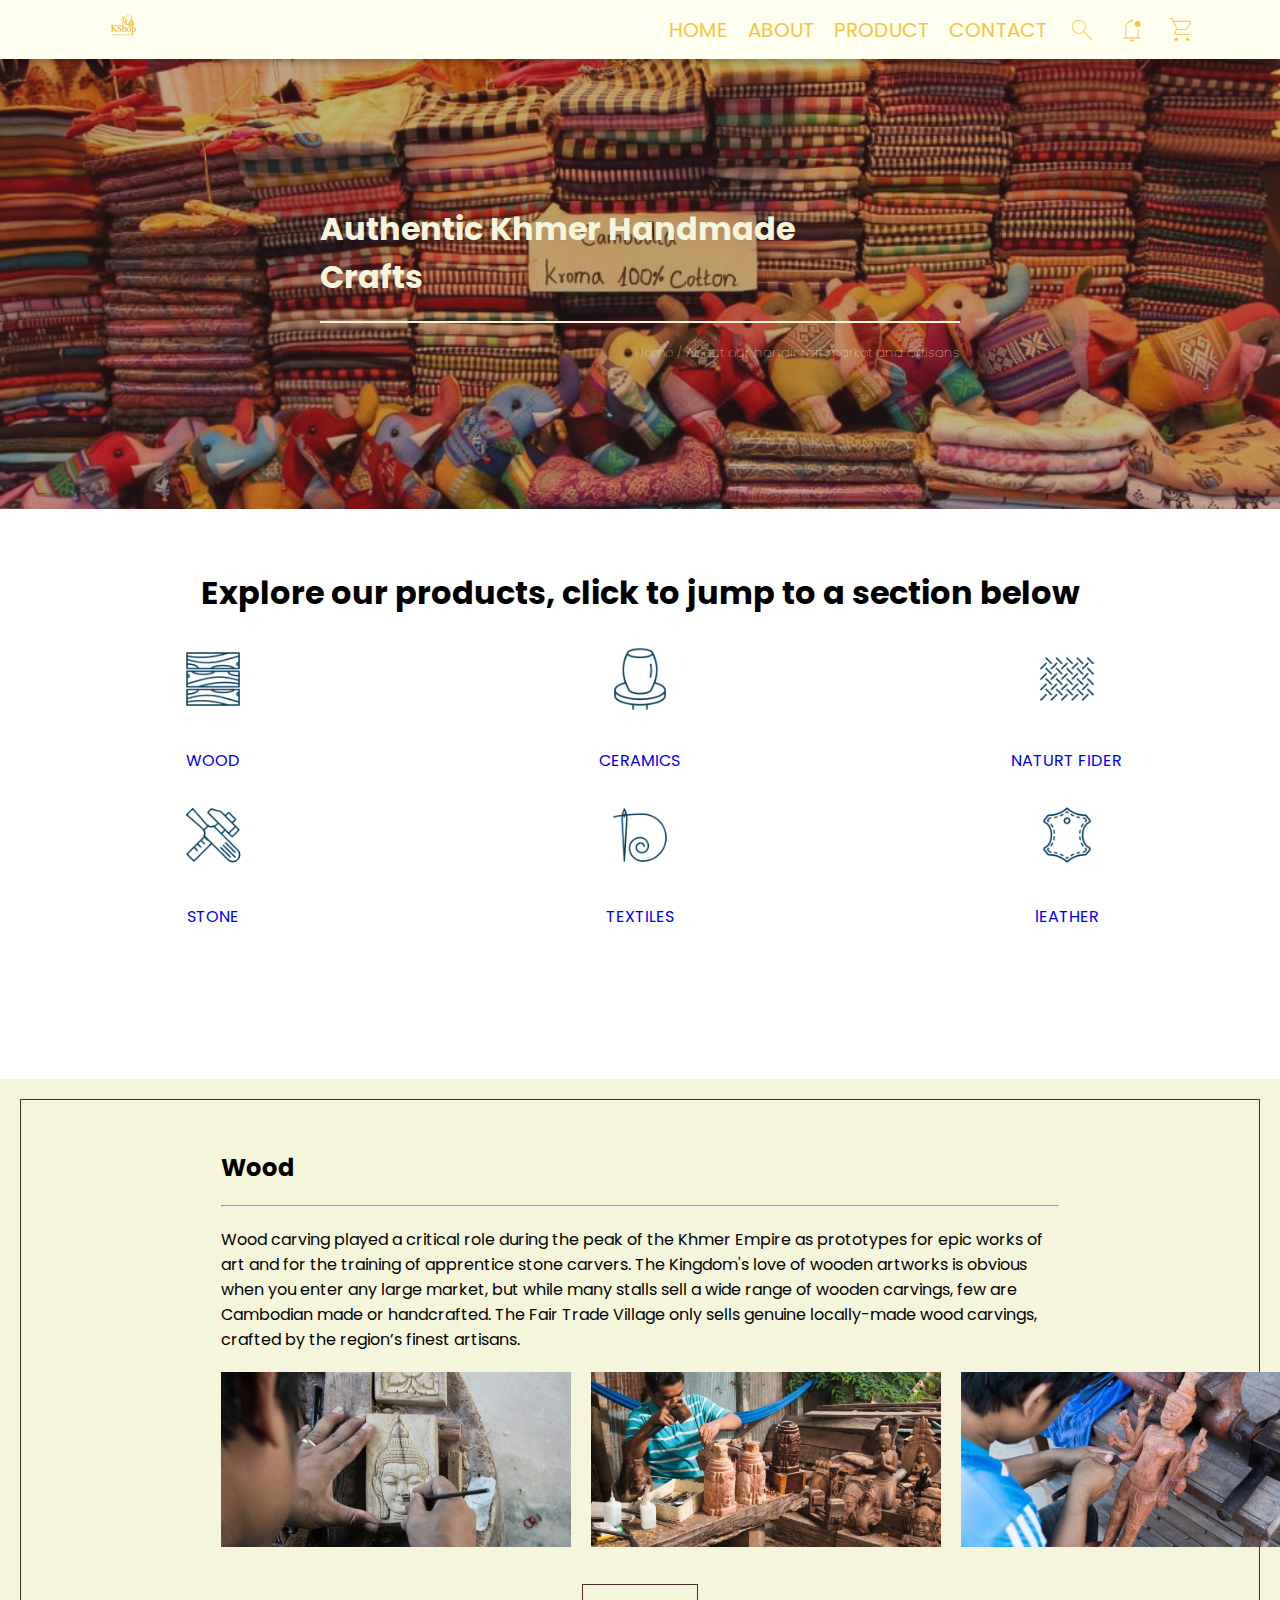
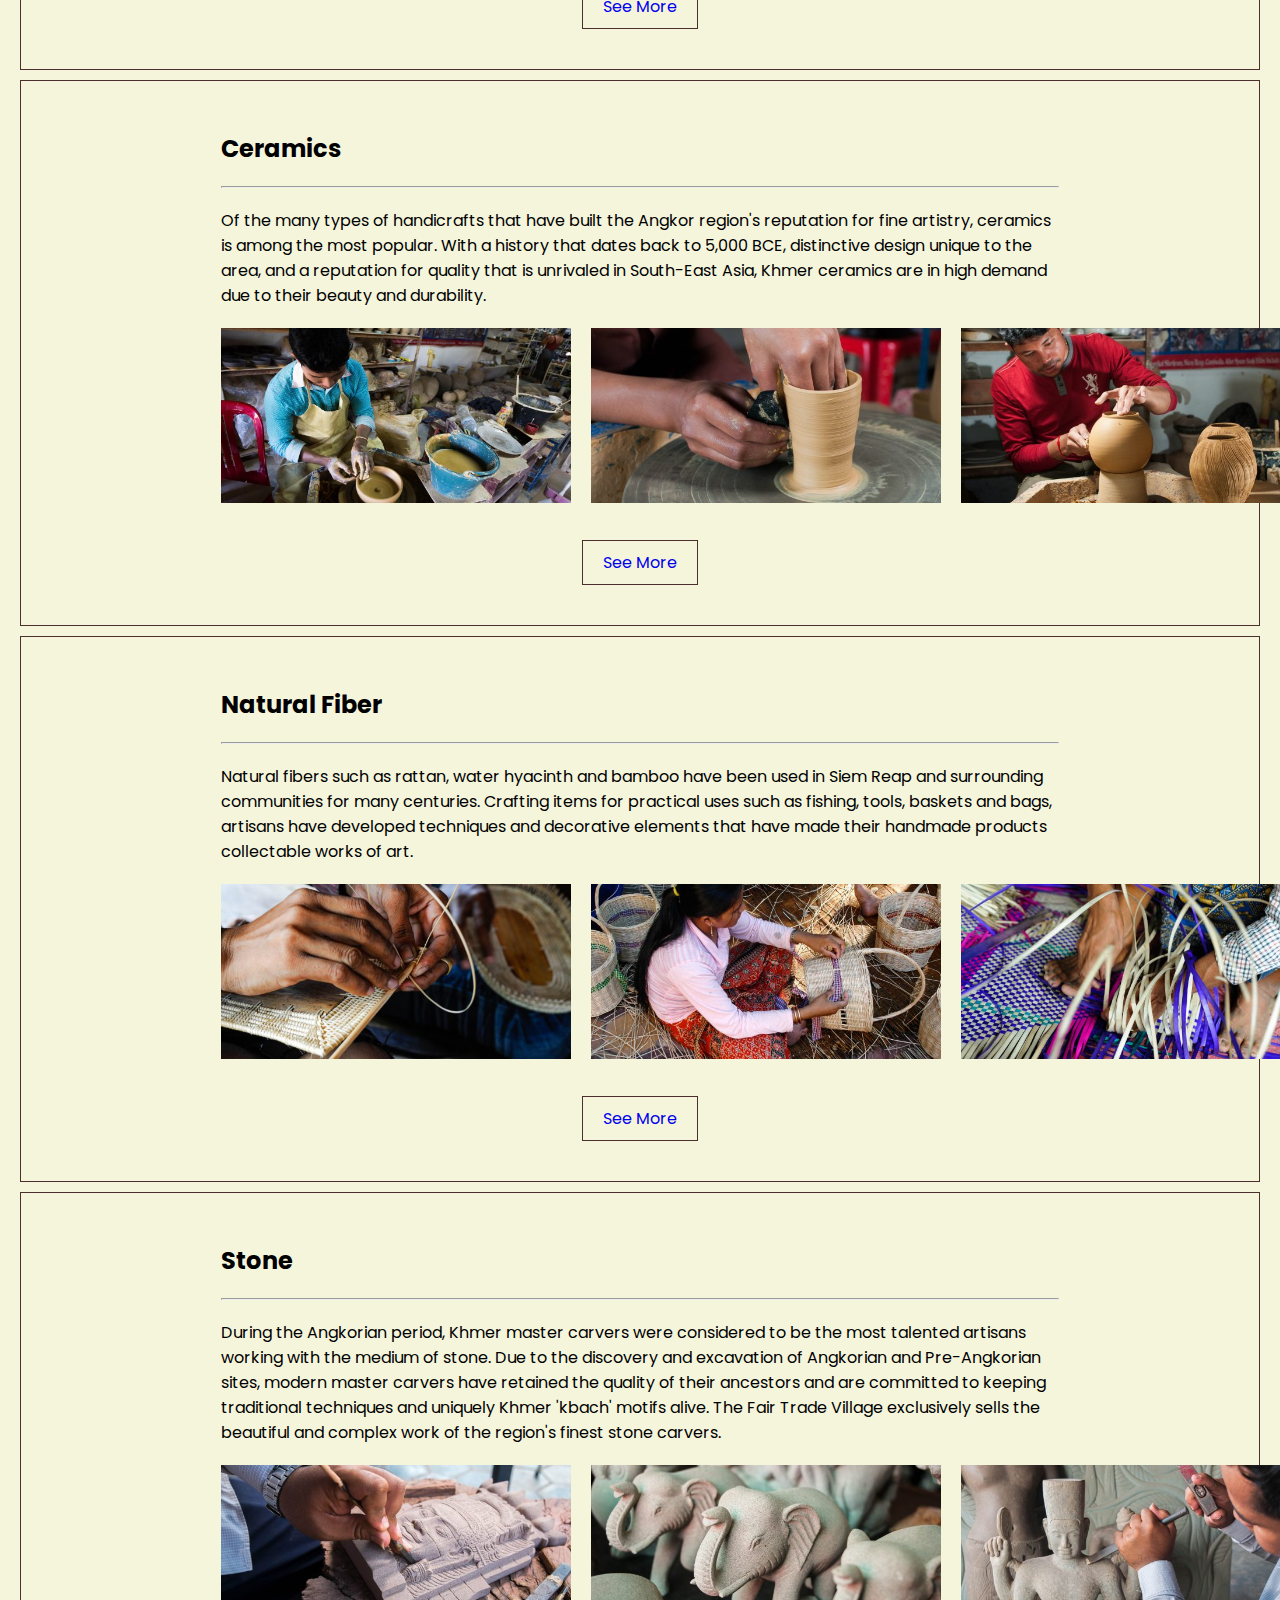
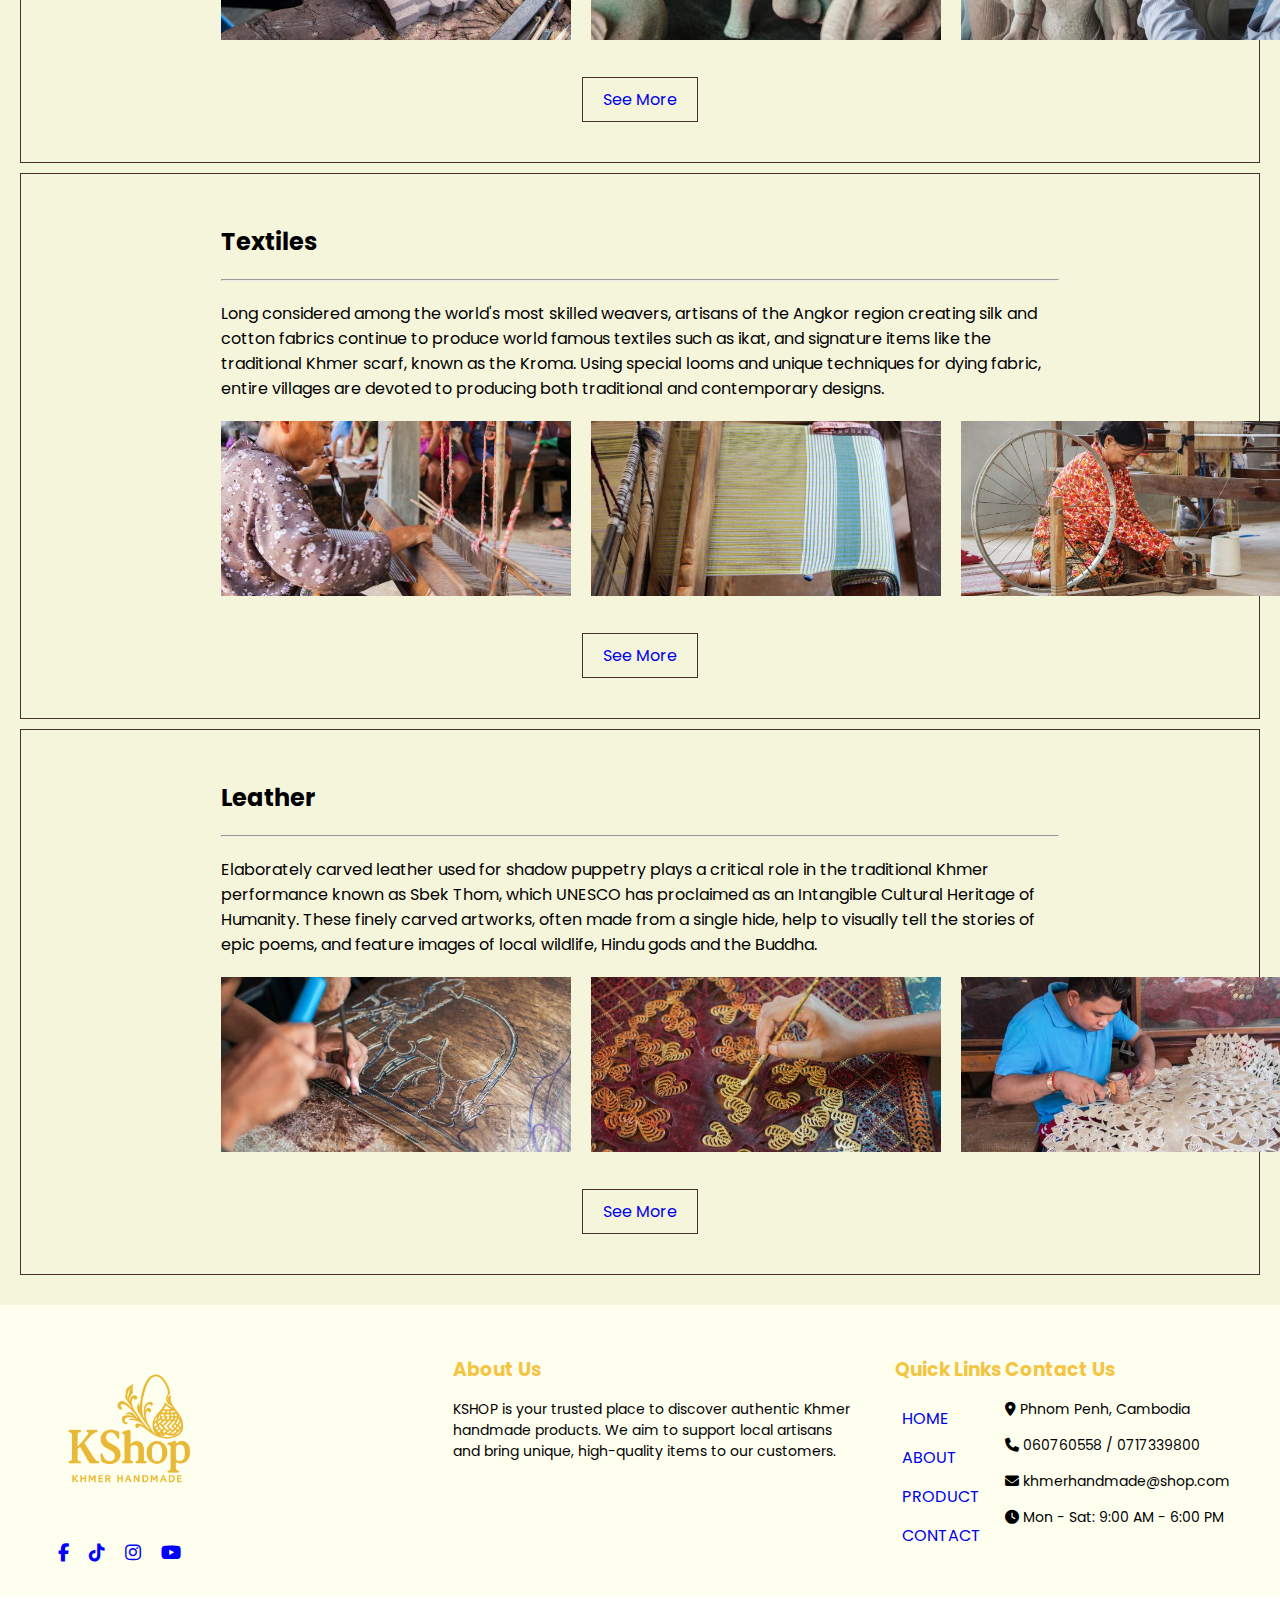
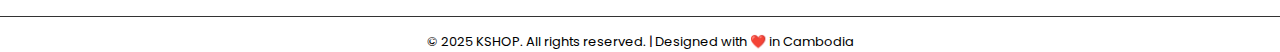
<file: pages/productPage.html>
<!DOCTYPE html>
<html lang="en">

<head>
    <meta charset="UTF-8">
    <meta name="viewport" content="width=device-width, initial-scale=1.0">
    <title>Product</title>
    <link rel="stylesheet" href="https://cdnjs.cloudflare.com/ajax/libs/font-awesome/6.6.0/css/all.min.css">
    <link rel="stylesheet"
        href="https://fonts.googleapis.com/css2?family=Material+Symbols+Outlined:opsz,wght,FILL,GRAD@20..48,100..700,0..1,-50..200&​" />
    <link rel="stylesheet" href="../style/main.css">
    <link href="https://fonts.googleapis.com/css2?family=Noto+Sans+Khmer&family=Poppins:wght@400;600&display=swap"
        rel="stylesheet">
</head>

<body>
        <nav class="sticky">
        <section class="header">
            <div class="forphone display">
                <div class="logo">
                    <img src="../images/Logo.png" alt="">
                </div>

                <div class="menu-toggle" id="mobile-menu">
                    <span></span>
                    <span></span>
                    <span></span>
                </div>

                <div class="navbar">
                    <a href="../index.html">HOME</a>
                    <a href="aboutPage.html">ABOUT</a>
                    <a href="productPage.html">PRODUCT</a>
                    <a href="contactPage.html">CONTACT</a>
                </div>
            </div>
            <div class="icon">
                <span class="material-symbols-outlined gad">search</span>
                <span class="material-symbols-outlined gad">notifications_unread</span>
                <span class="material-symbols-outlined gad">shopping_cart</span>
            </div>
        </section>
    </nav>


    <script>
        const mobileMenu = document.getElementById('mobile-menu');
        const navbar = document.querySelector('.navbar');

        mobileMenu.addEventListener('click', () => {
            navbar.classList.toggle('active');
        });
    </script>
    <main>
        <section class="product">
            <div class="product-imge">
                <div class="banner-text display">
                    <div class="banner">
                        <h1 class="text2-color">Authentic Khmer Handmade Crafts</h1>
                        <hr class="center">
                        <p class="text2-color justify">Home / About our handicraft market and artisans</p>
                    </div>
                </div>
            </div>
            <div class="product-menu">
                <h1 class="center">Explore our products, click to jump to a section below</h1>
                <div class=" gride center">
                    <div class="icon">
                        <img src="../images/wood.png" alt="">
                        <p><a href="woodPage.html">WOOD</a></p>
                    </div>
                    <div class="icon">
                        <img src="../images/Ceramics.png" alt="">
                        <p><a href="ceramicsPage.html">CERAMICS</a></p>
                    </div>
                    <div class="icon">
                        <img src="../images/Natural Fiber.png" alt="">
                        <p><a href="naturalFiberPage.html">NATURT FIDER</a></p>
                    </div>
                    <div class="icon">
                        <img src="../images/stone.png" alt="">
                        <p><a href="stonePage.html">STONE</a></p>
                    </div>
                    <div class="icon">
                        <img src="../images/Textiles.png" alt="">
                        <p><a href="#">TEXTILES</a></p>
                    </div>
                    <div class="icon">
                        <img src="../images/leather.webp" alt="">
                        <p><a href="#">lEATHER</a></p>
                    </div>
                </div>
            </div>
            <div class="firstly">
                <div class="a">
                    <div class="parts">
                        <div class="texts">
                            <h2>Wood</h2>
                            <hr>
                            <p>Wood carving played a critical role during the peak of the Khmer Empire as prototypes for
                                epic works of art and for the training of apprentice stone carvers.
                                The Kingdom's love of wooden artworks is obvious when you enter any large market, but
                                while
                                many stalls sell a wide range of wooden carvings, few are Cambodian made or handcrafted.
                                The
                                Fair Trade Village only sells genuine locally-made wood carvings, crafted by the
                                region’s
                                finest artisans.</p>
                        </div>
                        <div class="photos">
                            <div class="pic">
                                <img src="../images/KS-Wood1.png" alt="">
                            </div>
                            <div class="pic">
                                <img src="../images/KS-Wood2.png" alt="">
                            </div>
                            <div class="pic">
                                <img src="../images/KS-Wood3.png" alt="">
                            </div>
                        </div>
                        <div class="see-more center">
                            <a class="btn" href="woodPage.html">See More</a>
                        </div>
                    </div>
                </div>

                <div class="parts enter">
                    <div class="texts">
                        <h2>Ceramics</h2>
                        <hr>
                        <p>Of the many types of handicrafts that have built the Angkor region's reputation for fine
                            artistry,
                            ceramics is among the most popular. With a history that dates back to 5,000 BCE, distinctive
                            design unique to the area,
                            and a reputation for quality that is unrivaled in South-East Asia, Khmer ceramics are in
                            high demand due to their beauty and durability.</p>
                    </div>
                    <div class="photos">
                        <div class="pic">
                            <img src="../images/KS-Ceramics1.png" alt="">
                        </div>
                        <div class="pic">
                            <img src="../images/KS-Ceramics2.png" alt="">
                        </div>
                        <div class="pic">
                            <img src="../images/KS-Ceramics3.png" alt="">
                        </div>
                    </div>
                    <div class="see-more center">
                        <a class="btn" href="ceramicsPage.html">See More</a>
                    </div>
                </div>

                <div class="parts enter">
                    <div class="texts">
                        <h2>Natural Fiber</h2>
                        <hr>
                        <p>Natural fibers such as rattan, water hyacinth and bamboo have been used in Siem Reap and
                            surrounding communities for many centuries. Crafting items for practical uses such as
                            fishing, tools, baskets and bags, artisans have developed techniques and decorative elements
                            that have made their handmade products collectable works of art.</p>
                    </div>
                    <div class="photos">
                        <div class="pic">
                            <img src="../images/KS-Natural1.png" alt="">
                        </div>
                        <div class="pic">
                            <img src="../images/KS-Natural2.png" alt="">
                        </div>
                        <div class="pic">
                            <img src="../images/KS-Natural3.png" alt="">
                        </div>
                    </div>
                    <div class="see-more center">
                        <a class="btn" href="naturalFiberPage.html">See More</a>
                    </div>
                </div>

                <div class="parts enter">
                    <div class="texts">
                        <h2>Stone</h2>
                        <hr>
                        <p>During the Angkorian period, Khmer master carvers were considered to be the most talented
                            artisans working
                            with the medium of stone. Due to the discovery and excavation of Angkorian and Pre-Angkorian
                            sites, modern master carvers have
                            retained the quality of their ancestors and are committed to keeping traditional techniques
                            and uniquely Khmer 'kbach' motifs alive.
                            The Fair Trade Village exclusively sells the beautiful and complex work of the region's
                            finest stone carvers.</p>
                    </div>
                    <div class="photos">
                        <div class="pic">
                            <img src="../images/KS-Stone1.png" alt="">
                        </div>
                        <div class="pic">
                            <img src="../images/KS-Stone2.png" alt="">
                        </div>
                        <div class="pic">
                            <img src="../images/KS-Stone3.png" alt="">
                        </div>
                    </div>
                    <div class="see-more center">
                        <a class="btn" href="stonePage.html">See More</a>
                    </div>
                </div>

                <div class="parts enter">
                    <div class="texts">
                        <h2>Textiles</h2>
                        <hr>
                        <p>Long considered among the world's most skilled weavers,
                            artisans of the Angkor region creating silk and cotton fabrics continue to produce world
                            famous textiles such as ikat, and signature items like the traditional Khmer scarf, known as
                            the Kroma.
                            Using special looms and unique techniques for dying fabric, entire villages are devoted to
                            producing both traditional and contemporary designs.</p>
                    </div>
                    <div class="photos">
                        <div class="pic">
                            <img src="../images/KS-Textiles1.png" alt="">
                        </div>
                        <div class="pic">
                            <img src="../images/KS-Textiles2.png" alt="">
                        </div>
                        <div class="pic">
                            <img src="../images/KS-Textiles3.png" alt="">
                        </div>
                    </div>
                    <div class="see-more center">
                        <a class="btn" href="#">See More</a>
                    </div>
                </div>

                <div class="parts enter">
                    <div class="texts">
                        <h2>Leather</h2>
                        <hr>
                        <p>Elaborately carved leather used for shadow puppetry plays a critical role in the traditional
                            Khmer performance known as Sbek Thom,
                            which UNESCO has proclaimed as an Intangible Cultural Heritage of Humanity. These finely
                            carved artworks, often made from a single hide,
                            help to visually tell the stories of epic poems, and feature images of local wildlife, Hindu
                            gods and the Buddha.</p>
                    </div>
                    <div class="photos">
                        <div class="pic">
                            <img src="../images/KS-Leather1.png" alt="">
                        </div>
                        <div class="pic">
                            <img src="../images/KS-Leather2.png" alt="">
                        </div>
                        <div class="pic">
                            <img src="../images/KS-Leather3.png" alt="">
                        </div>
                    </div>
                    <div class="see-more center">
                        <a class="btn" href="#">See More</a>
                    </div>
                </div>

            </div>
        </section>
    </main>

    <footer class="footer">
        <div class="footer-container justify">

            <!-- Logo + Social -->
            <div class="footer-section footer-center">
                <h2 class="logo"><img src="../images/Logo.png" alt=""></h2>
                <div class="social-icons">
                    <a href="#"><i class="fab fa-facebook-f"></i></a>
                    <a href="#"><i class="fab fa-tiktok"></i></a>
                    <a href="#"><i class="fab fa-instagram"></i></a>
                    <a href="#"><i class="fab fa-youtube"></i></a>
                </div>
            </div>


            <div class="footer-section">
                <h3>About Us</h3>
                <p>KSHOP is your trusted place to discover authentic Khmer handmade products.
                    We aim to support local artisans and bring unique, high-quality items to our customers.</p>
            </div>


            <!-- Quick Links -->
            <div class="footer-section padding">
                <h3>Quick Links</h3>
                <div class="links">
                    <a href="../index.html">HOME</a>
                    <a href="aboutPage.html">ABOUT</a>
                    <a href="productPage.html">PRODUCT</a>
                    <a href="contactPage.html">CONTACT</a>
                </div>
            </div>


            <!-- Contact -->
            <div class="footer-section">
                <h3>Contact Us</h3>
                <p><i class="fas fa-map-marker-alt"></i> Phnom Penh, Cambodia</p>
                <p><i class="fas fa-phone"></i> 060760558 / 0717339800</p>
                <p><i class="fas fa-envelope"></i> khmerhandmade@shop.com</p>
                <p><i class="fas fa-clock"></i> Mon - Sat: 9:00 AM - 6:00 PM</p>
            </div>
        </div>

    </footer>

    <div class="footer-bottom center">
        <p>© 2025 KSHOP. All rights reserved. | Designed with ❤️ in Cambodia</p>
    </div>
</body>

</html>
</file>
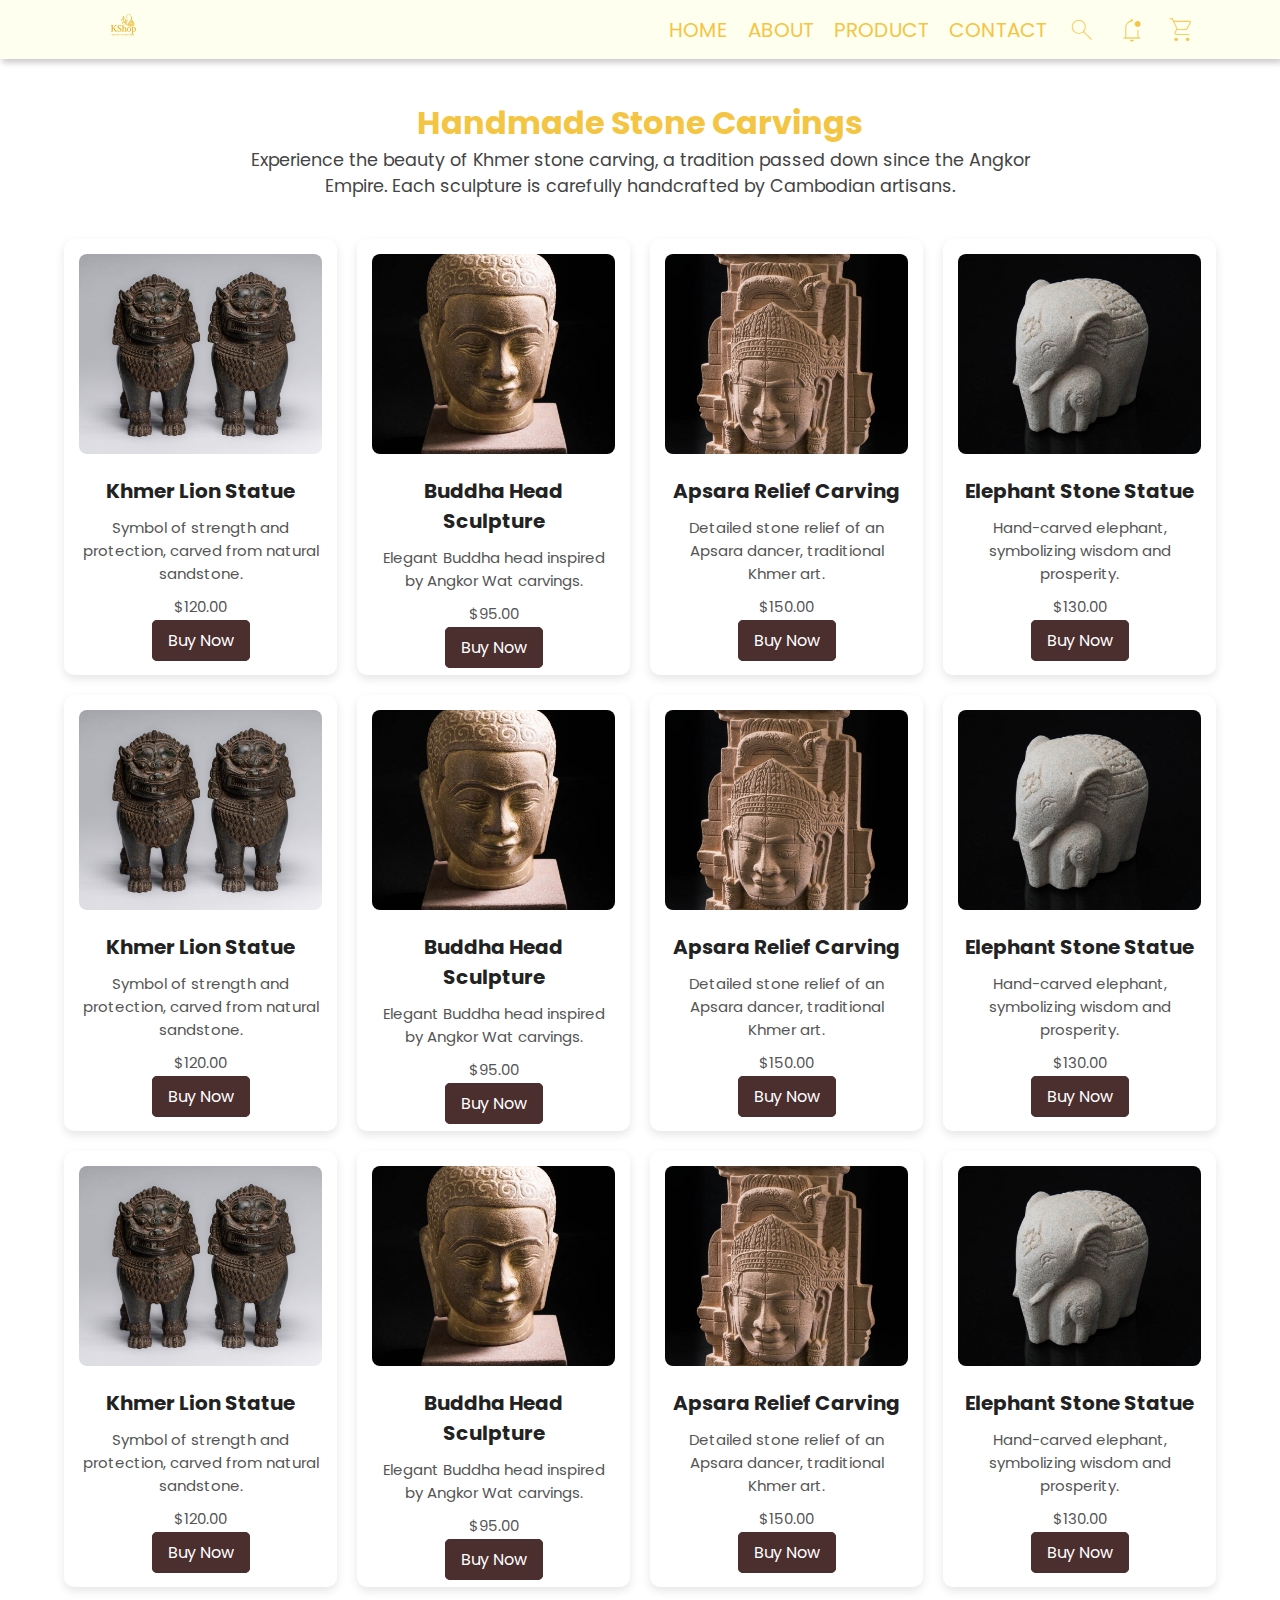
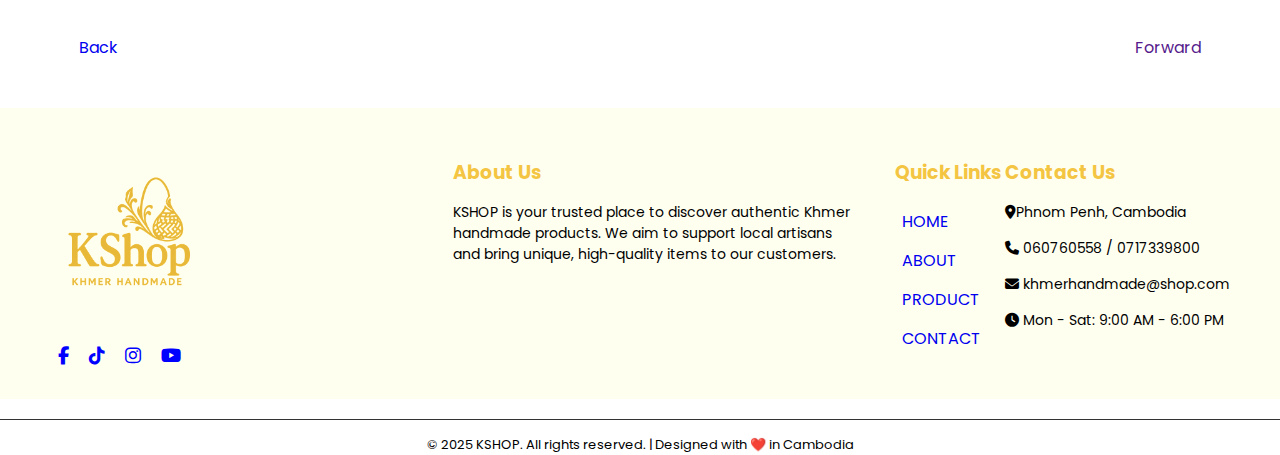
<file: pages/stonePage.html>
<!DOCTYPE html>
<html lang="en">

<head>
    <meta charset="UTF-8">
    <meta name="viewport" content="width=device-width, initial-scale=1.0">
    <title>About</title>
    <link rel="stylesheet" href="../style/main.css">
    <link rel="stylesheet" href="https://cdnjs.cloudflare.com/ajax/libs/font-awesome/6.6.0/css/all.min.css">
    <link rel="stylesheet"
        href="https://fonts.googleapis.com/css2?family=Material+Symbols+Outlined:opsz,wght,FILL,GRAD@20..48,100..700,0..1,-50..200&​" />
    <link href="https://fonts.googleapis.com/css2?family=Noto+Sans+Khmer&family=Poppins:wght@400;600&display=swap"
        rel="stylesheet">
</head>

<body>
        <nav class="sticky">
        <section class="header">
            <div class="forphone display">
                <div class="logo">
                    <img src="../images/Logo.png" alt="">
                </div>

                <div class="menu-toggle" id="mobile-menu">
                    <span></span>
                    <span></span>
                    <span></span>
                </div>

                <div class="navbar">
                    <a href="../index.html">HOME</a>
                    <a href="aboutPage.html">ABOUT</a>
                    <a href="productPage.html">PRODUCT</a>
                    <a href="contactPage.html">CONTACT</a>
                </div>
            </div>
            <div class="icon">
                <span class="material-symbols-outlined gad">search</span>
                <span class="material-symbols-outlined gad">notifications_unread</span>
                <span class="material-symbols-outlined gad">shopping_cart</span>
            </div>
        </section>
    </nav>


    <script>
        const mobileMenu = document.getElementById('mobile-menu');
        const navbar = document.querySelector('.navbar');

        mobileMenu.addEventListener('click', () => {
            navbar.classList.toggle('active');
        });
    </script>
    <main>
        <div class="container">
            <h1>Handmade Stone Carvings</h1>
            <p class="intro"> Experience the beauty of Khmer stone carving, a tradition passed down since the Angkor
                Empire. Each sculpture is carefully handcrafted by Cambodian artisans. </p>
            <div class="wood-products">
                <div class="wood-product"> 
                    <img src="../images/stonePro.png" alt="Khmer Lion Statue">
                    <h3>Khmer Lion Statue</h3>
                    <p>Symbol of strength and protection, carved from natural sandstone.</p>
                    <p class="price">$120.00</p> <a href="#" class="btn">Buy Now</a>
                </div>
                <div class="wood-product">
                    <img src="../images/stonePro2.png" alt="Buddha Head Sculpture">
                    <h3>Buddha Head Sculpture</h3>
                    <p>Elegant Buddha head inspired by Angkor Wat carvings.</p>
                    <p class="price">$95.00</p> <a href="#" class="btn">Buy Now</a>
                </div>
                <div class="wood-product">
                    <img src="../images/stonePro3.png" alt="Apsara Relief Carving">
                    <h3>Apsara Relief Carving</h3>
                    <p>Detailed stone relief of an Apsara dancer, traditional Khmer art.</p>
                    <p class="price">$150.00</p> <a href="#" class="btn">Buy Now</a>
                </div>
                <div class="wood-product"> 
                    <img src="../images/stonePro4.png" alt="Elephant Stone Statue">
                    <h3>Elephant Stone Statue</h3>
                    <p>Hand-carved elephant, symbolizing wisdom and prosperity.</p>
                    <p class="price">$130.00</p> <a href="#" class="btn">Buy Now</a>
                </div>
                <div class="wood-product"> 
                    <img src="../images/stonePro.png" alt="Khmer Lion Statue">
                    <h3>Khmer Lion Statue</h3>
                    <p>Symbol of strength and protection, carved from natural sandstone.</p>
                    <p class="price">$120.00</p> <a href="#" class="btn">Buy Now</a>
                </div>
                <div class="wood-product">
                    <img src="../images/stonePro2.png" alt="Buddha Head Sculpture">
                    <h3>Buddha Head Sculpture</h3>
                    <p>Elegant Buddha head inspired by Angkor Wat carvings.</p>
                    <p class="price">$95.00</p> <a href="#" class="btn">Buy Now</a>
                </div>
                <div class="wood-product">
                    <img src="../images/stonePro3.png" alt="Apsara Relief Carving">
                    <h3>Apsara Relief Carving</h3>
                    <p>Detailed stone relief of an Apsara dancer, traditional Khmer art.</p>
                    <p class="price">$150.00</p> <a href="#" class="btn">Buy Now</a>
                </div>
                <div class="wood-product"> 
                    <img src="../images/stonePro4.png" alt="Elephant Stone Statue">
                    <h3>Elephant Stone Statue</h3>
                    <p>Hand-carved elephant, symbolizing wisdom and prosperity.</p>
                    <p class="price">$130.00</p> <a href="#" class="btn">Buy Now</a>
                </div>
                <div class="wood-product"> 
                    <img src="../images/stonePro.png" alt="Khmer Lion Statue">
                    <h3>Khmer Lion Statue</h3>
                    <p>Symbol of strength and protection, carved from natural sandstone.</p>
                    <p class="price">$120.00</p> <a href="#" class="btn">Buy Now</a>
                </div>
                <div class="wood-product">
                    <img src="../images/stonePro2.png" alt="Buddha Head Sculpture">
                    <h3>Buddha Head Sculpture</h3>
                    <p>Elegant Buddha head inspired by Angkor Wat carvings.</p>
                    <p class="price">$95.00</p> <a href="#" class="btn">Buy Now</a>
                </div>
                <div class="wood-product">
                    <img src="../images/stonePro3.png" alt="Apsara Relief Carving">
                    <h3>Apsara Relief Carving</h3>
                    <p>Detailed stone relief of an Apsara dancer, traditional Khmer art.</p>
                    <p class="price">$150.00</p> <a href="#" class="btn">Buy Now</a>
                </div>
                <div class="wood-product"> 
                    <img src="../images/stonePro4.png" alt="Elephant Stone Statue">
                    <h3>Elephant Stone Statue</h3>
                    <p>Hand-carved elephant, symbolizing wisdom and prosperity.</p>
                    <p class="price">$130.00</p> <a href="#" class="btn">Buy Now</a>
                </div>
            </div>
            <div class="back-btn justify">
                <a href="naturalFiberPage.html">Back</a>
                <a href="">Forward</a>
            </div>
        </div>
    </main>
      <footer class="footer">
        <div class="footer-container justify">
            <div class="footer-section footer-center">
                <h2 class="logo"><img src="../images/Logo.png" alt=""></h2>
                <div class="social-icons">
                    <a href="#"><i class="fab fa-facebook-f"></i></a>
                    <a href="#"><i class="fab fa-tiktok"></i></a>
                    <a href="#"><i class="fab fa-instagram"></i></a>
                    <a href="#"><i class="fab fa-youtube"></i></a>
                </div>
            </div>


            <div class="footer-section">
                <h3>About Us</h3>
                <p>KSHOP is your trusted place to discover authentic Khmer handmade products.
                    We aim to support local artisans and bring unique, high-quality items to our customers.</p>
            </div>
            <div class="footer-section padding">
                <h3>Quick Links</h3>
                <div class="links">
                    <a href="../index.html">HOME</a>
                    <a href="aboutPage.html">ABOUT</a>
                    <a href="productPage.html">PRODUCT</a>
                    <a href="contactPage.html">CONTACT</a>
                </div>
            </div>
            <div class="footer-section">
                <h3>Contact Us</h3>
                <p class="small"><i class="fas fa-map-marker-alt"></i>Phnom Penh, Cambodia</p>
                <p class="small"><i class="fas fa-phone"></i> 060760558 / 0717339800</p>
                <p class="small"><i class="fas fa-envelope"></i> khmerhandmade@shop.com</p>
                <p ><i class="fas fa-clock"></i> Mon - Sat: 9:00 AM - 6:00 PM</p>
            </div>
    </footer>
    <div class="footer-bottom center">
        <p>© 2025 KSHOP. All rights reserved. | Designed with ❤️ in Cambodia</p>
    </div>
</body>

</html>
</file>
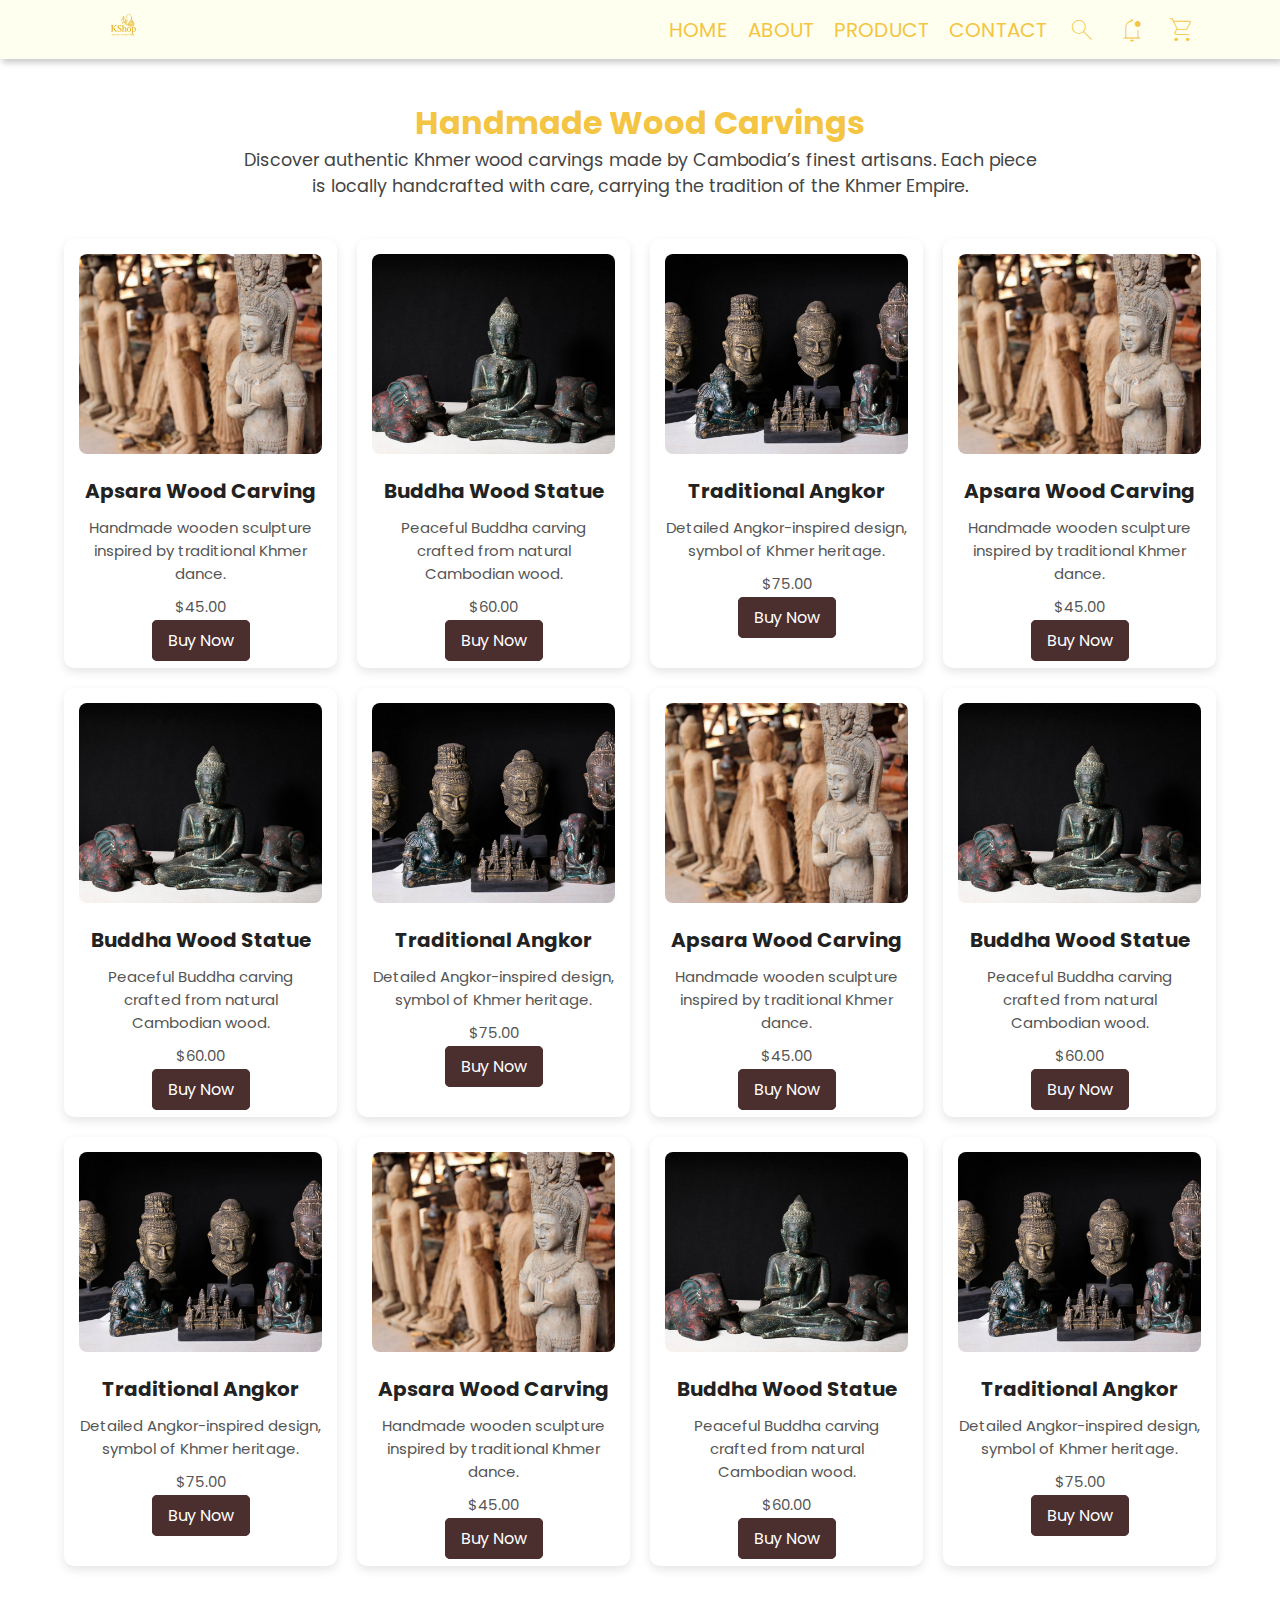
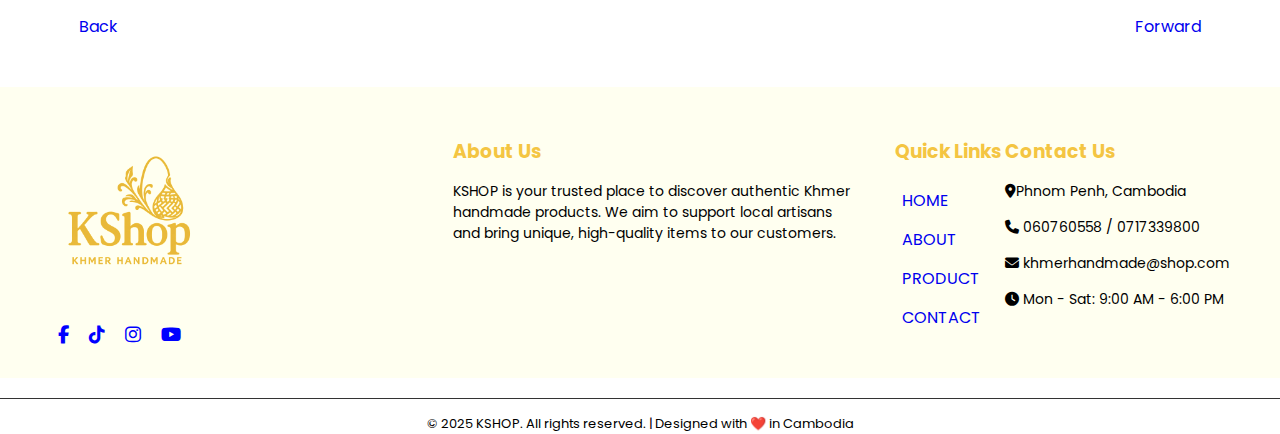
<file: pages/woodPage.html>
<!DOCTYPE html>
<html lang="en">

<head>
    <meta charset="UTF-8">
    <meta name="viewport" content="width=device-width, initial-scale=1.0">
    <title>About</title>
    <link rel="stylesheet" href="../style/main.css">
    <link rel="stylesheet" href="https://cdnjs.cloudflare.com/ajax/libs/font-awesome/6.6.0/css/all.min.css">
    <link rel="stylesheet"
        href="https://fonts.googleapis.com/css2?family=Material+Symbols+Outlined:opsz,wght,FILL,GRAD@20..48,100..700,0..1,-50..200&​" />
    <link href="https://fonts.googleapis.com/css2?family=Noto+Sans+Khmer&family=Poppins:wght@400;600&display=swap"
        rel="stylesheet">
</head>

<body>
        <nav class="sticky">
        <section class="header">
            <div class="forphone display">
                <div class="logo">
                    <img src="../images/Logo.png" alt="">
                </div>

                <div class="menu-toggle" id="mobile-menu">
                    <span></span>
                    <span></span>
                    <span></span>
                </div>

                <div class="navbar">
                    <a href="../index.html">HOME</a>
                    <a href="aboutPage.html">ABOUT</a>
                    <a href="productPage.html">PRODUCT</a>
                    <a href="contactPage.html">CONTACT</a>
                </div>
            </div>
            <div class="icon">
                <span class="material-symbols-outlined gad">search</span>
                <span class="material-symbols-outlined gad">notifications_unread</span>
                <span class="material-symbols-outlined gad">shopping_cart</span>
            </div>
        </section>
    </nav>


    <script>
        const mobileMenu = document.getElementById('mobile-menu');
        const navbar = document.querySelector('.navbar');

        mobileMenu.addEventListener('click', () => {
            navbar.classList.toggle('active');
        });
    </script>
    <main>
        <div class="container">
            <h1>Handmade Wood Carvings</h1>
            <p class="intro"> Discover authentic Khmer wood carvings made by Cambodia’s finest artisans. Each piece is
                locally handcrafted with care, carrying the tradition of the Khmer Empire. </p>
            <div class="wood-products">
                <div class="wood-product"> <img src="../images/woodPro.png" alt="Khmer Apsara Wood Carving">
                    <h3>Apsara Wood Carving</h3>
                    <p>Handmade wooden sculpture inspired by traditional Khmer dance.</p>
                    <p class="price">$45.00</p> <a href="#" class="btn">Buy Now</a>
                </div>
                <div class="wood-product"> <img src="../images/WoodPro2.png" alt="Buddha Wood Statue">
                    <h3>Buddha Wood Statue</h3>
                    <p>Peaceful Buddha carving crafted from natural Cambodian wood.</p>
                    <p class="price">$60.00</p> <a href="#" class="btn">Buy Now</a>
                </div>
                <div class="wood-product"> <img src="../images/WoodPro3.png" alt="Traditional Angkor Carving">
                    <h3>Traditional Angkor </h3>
                    <p>Detailed Angkor-inspired design, symbol of Khmer heritage.</p>
                    <p class="price">$75.00</p> <a href="#" class="btn">Buy Now</a>
                </div>
                <div class="wood-product"> <img src="../images/woodPro.png" alt="Khmer Apsara Wood Carving">
                    <h3>Apsara Wood Carving</h3>
                    <p>Handmade wooden sculpture inspired by traditional Khmer dance.</p>
                    <p class="price">$45.00</p> <a href="#" class="btn">Buy Now</a>
                </div>
                <div class="wood-product"> <img src="../images/WoodPro2.png" alt="Buddha Wood Statue">
                    <h3>Buddha Wood Statue</h3>
                    <p>Peaceful Buddha carving crafted from natural Cambodian wood.</p>
                    <p class="price">$60.00</p> <a href="#" class="btn">Buy Now</a>
                </div>
                <div class="wood-product"> <img src="../images/WoodPro3.png" alt="Traditional Angkor Carving">
                    <h3>Traditional Angkor</h3>
                    <p>Detailed Angkor-inspired design, symbol of Khmer heritage.</p>
                    <p class="price">$75.00</p> <a href="#" class="btn">Buy Now</a>
                </div>
                <div class="wood-product"> <img src="../images/woodPro.png" alt="Khmer Apsara Wood Carving">
                    <h3>Apsara Wood Carving</h3>
                    <p>Handmade wooden sculpture inspired by traditional Khmer dance.</p>
                    <p class="price">$45.00</p> <a href="#" class="btn">Buy Now</a>
                </div>
                <div class="wood-product"> <img src="../images/WoodPro2.png" alt="Buddha Wood Statue">
                    <h3>Buddha Wood Statue</h3>
                    <p>Peaceful Buddha carving crafted from natural Cambodian wood.</p>
                    <p class="price">$60.00</p> <a href="#" class="btn">Buy Now</a>
                </div>
                <div class="wood-product"> <img src="../images/WoodPro3.png" alt="Traditional Angkor Carving">
                    <h3>Traditional Angkor</h3>
                    <p>Detailed Angkor-inspired design, symbol of Khmer heritage.</p>
                    <p class="price">$75.00</p> <a href="#" class="btn">Buy Now</a>
                </div>
                <div class="wood-product"> <img src="../images/woodPro.png" alt="Khmer Apsara Wood Carving">
                    <h3>Apsara Wood Carving</h3>
                    <p>Handmade wooden sculpture inspired by traditional Khmer dance.</p>
                    <p class="price">$45.00</p> <a href="#" class="btn">Buy Now</a>
                </div>
                <div class="wood-product"> <img src="../images/WoodPro2.png" alt="Buddha Wood Statue">
                    <h3>Buddha Wood Statue</h3>
                    <p>Peaceful Buddha carving crafted from natural Cambodian wood.</p>
                    <p class="price">$60.00</p> <a href="#" class="btn">Buy Now</a>
                </div>
                <div class="wood-product"> <img src="../images/WoodPro3.png" alt="Traditional Angkor Carving">
                    <h3>Traditional Angkor</h3>
                    <p>Detailed Angkor-inspired design, symbol of Khmer heritage.</p>
                    <p class="price">$75.00</p> <a href="#" class="btn">Buy Now</a>
                </div>
            </div>
            <div class="back-btn justify">
                <a href="productPage.html">Back</a>
                <a href="ceramicsPage.html">Forward</a>
            </div>
        </div>
    </main>
      <footer class="footer">
        <div class="footer-container justify">
            <div class="footer-section footer-center">
                <h2 class="logo"><img src="../images/Logo.png" alt=""></h2>
                <div class="social-icons">
                    <a href="#"><i class="fab fa-facebook-f"></i></a>
                    <a href="#"><i class="fab fa-tiktok"></i></a>
                    <a href="#"><i class="fab fa-instagram"></i></a>
                    <a href="#"><i class="fab fa-youtube"></i></a>
                </div>
            </div>


            <div class="footer-section">
                <h3>About Us</h3>
                <p>KSHOP is your trusted place to discover authentic Khmer handmade products.
                    We aim to support local artisans and bring unique, high-quality items to our customers.</p>
            </div>
            <div class="footer-section padding">
                <h3>Quick Links</h3>
                <div class="links">
                    <a href="../index.html">HOME</a>
                    <a href="aboutPage.html">ABOUT</a>
                    <a href="productPage.html">PRODUCT</a>
                    <a href="contactPage.html">CONTACT</a>
                </div>
            </div>
            <div class="footer-section">
                <h3>Contact Us</h3>
                <p class="small"><i class="fas fa-map-marker-alt"></i>Phnom Penh, Cambodia</p>
                <p class="small"><i class="fas fa-phone"></i> 060760558 / 0717339800</p>
                <p class="small"><i class="fas fa-envelope"></i> khmerhandmade@shop.com</p>
                <p ><i class="fas fa-clock"></i> Mon - Sat: 9:00 AM - 6:00 PM</p>
            </div>
    </footer>
    <div class="footer-bottom center">
        <p>© 2025 KSHOP. All rights reserved. | Designed with ❤️ in Cambodia</p>
    </div>
</body>

</html>
</file>
<file: style/main.css>
* {
    margin: 0px;
    padding: 0px;
    font-family: 'Poppins';
}

:root {
    --main-color: #2E8B57;
    --accent-color: #F5F5DC;
    --buton-color: #4B2E2E;
    --background-color: #FFFFF0;
    --little-color: #f4c542;
}

.fonttext {
    font-size: larger;
}

.btn-color {
    background-color: var(--dark-color);
}

.text-color {
    color: var(--dark-color);
}

.text2-color {
    color: var(--accent-color);
}

.text-header {
    color: var(--little-color);
}

.center {
    text-align: center;
}

.display {
    display: flex;
    justify-content: center;
    align-items: center;
}

.justify {
    display: flex;
    justify-content: space-between;
}

.gride {
    display: grid;
    grid-template-columns: 1fr 1fr 1fr;
}

/* Home page start */

body {
    margin: 0px;
    padding: 0px;
    width: 100%;
    background: var(--background-color-color);
}

.sticky {
    position: sticky;
    top: 0;
    z-index: 100;
    background: var(--background-color);
}

.header {
    display: flex;
    align-items: center;
    box-shadow: 2px 4px 6px rgba(0, 0, 0, 0.2);
    padding: 10px;

}

.header .logo img {
    width: 5%;
    padding-left: 15%;
}

.header .navbar {
    display: flex;
    justify-content: center;
    align-items: center;
}

.header .navbar a {
    text-decoration: none;
    padding: 0px 10px;
    font-size: 20px;
    border: #111;
    color: var(--little-color);
}

.header .icon {
    padding-right: 5%;
    display: flex;
}

.icon .gad {
    padding: 0px 10px;
    color: var(--little-color);
    font-weight: lighter;
    font-size: 30px;
}

.hometext {
    display: flex;
    justify-content: space-between;
    align-items: center;
    padding: 0px 70px;
    height: 100vh;
}

.hometext .text {
    padding: 0PX 40px;
}

.hometext .imagehome img {
    width: 500px;
    animation: float 3s ease-in-out infinite;
}

.menu-toggle {
    display: none;
    flex-direction: column;
    cursor: pointer;
    gap: 5px;
}

.menu-toggle span {
    display: block;
    width: 25px;
    height: 3px;
    background-color: #333;
    border-radius: 2px;
}

@keyframes float {

    0%,
    100% {
        transform: translateY(0px);
    }

    50% {
        transform: translateY(-15px);
    }
}

.hometext span {
    font-size: 40px;
    color: var(--little-color);
    text-shadow: 2px 4px 6px rgba(0, 0, 0, 0.2);
}

.text h1 {
    font-size: 72px;
    letter-spacing: 4px;
    margin: 30px 0px;
}

.text p {
    width: 500px;
    margin: 20px 0;
    font-size: 18px;
    line-height: 1.3;
}

.text a {
    padding: 10px 26px;
    border: 1px solid var(--buton-color);
    background: var(--buton-color);
    border-radius: 5px;
    font-size: 18px;
    color: white;
    text-decoration: none;
}

.text a:hover {
    background: var(--main-color);
}

/* Home page end */

/* About page start */

.firstly {
    position: relative;
    overflow: hidden;
    background: var(--accent-color);
}

.aboutimge {
    width: 100%;
    background-image: url(../images/about1.png);
    height: 50vh;
    background-size: cover;
}

.banner-text {
    background: #4b2e2e5d;
    height: 50vh;
}

.banner {
    width: 50%;
}

.banner hr {
    border: 1px solid var(--accent-color);
    margin: 10px auto;
}

.banner h1 {
    padding: 10px 0px;
    width: 90%;
}

.banner p {
    padding: 10px 0px;
    display: flex;
    justify-content: end;
    font-size: smaller;
    font-weight: lighter;
}

.aboutus {
    padding: 5% 20%;
}

.aboutus h1 {
    padding-bottom: 5%;
}

.partnership {
    padding: 5% 0%;
    background: var(--accent-color);
}

.partnership h1 {
    padding-bottom: 2%;
}

.partner {
    padding: 0px 20px
}

.card {
    width: 30%;
    box-shadow: 2px 4px 6px rgba(0, 0, 0, 0.2);
    background: var(--background-color);
    padding: 20px 0px;
    border-radius: 10px;
    transition: transform 0.2s;
}

.card:hover {
    transform: translateY(-5px);
}

.discription {
    padding: 5% 20%;
}

/* About page end */

/* productpage start */

.product .product-imge {
    background-image: url(../images/product.png);
    background-size: cover;
    height: 50vh;
}

.pro-firsly {
    width: 100%;
    position: relative;
    overflow: hidden;
    background: var(--accent-color);
}

.firstly {
    padding: 20px;
}

.product-menu {
    height: 50vh;
    padding: 60px 0px;
}

.icon img {
    width: 15%;
    padding: 30px 25px;
}
.icon p a{
    text-decoration: none;
}
.parts {
    border: #4B2E2E 1px solid;
    padding: 50px 200px;
    margin-bottom: 10px;
}

.photos {
    display: flex;
}

.parts .texts hr {
    margin: 20px auto;
}

.parts .photos img {
    width: 350px;
    padding: 20px 20px 0px 0px;
}

.see-more {
    margin-top: 40px;
}

.see-more .btn {
    text-decoration: none;
    padding: 10px 20px;
    border: 1px solid var(--buton-color);

}

/* productpage end */


/* wood */

.container {
    width: 90%;
    margin: auto;
    padding: 40px 0;
}

.container h1 {
    text-align: center;
    color: var(--little-color);

}

.intro {
    text-align: center;
    max-width: 800px;
    margin: auto;
    margin-bottom: 40px;
    color: #444;
    font-size: 1.1em;
}

.wood-products {
    display: grid;
    grid-template-columns: 1fr 1fr 1fr 1fr;
    gap: 20px;
}

.wood-product {
    background: #fff;
    border-radius: 10px;
    box-shadow: 0 4px 10px rgba(0, 0, 0, 0.1);
    padding: 15px;
    text-align: center;
    transition: transform 0.2s;
}

.wood-product:hover {
    transform: translateY(-5px);
}

.wood-product img {
    width: 100%;
    height: 200px;
    object-fit: cover;
    border-radius: 8px;
}

.wood-product h3 {
    margin: 15px 0 10px;
    font-size: 20px;
    color: #222;
}

.wood-product p {
    font-size: 15px;
    color: #555;
    margin-bottom: 10px;
}

.wood-price {
    font-weight: bold;
    color: var(--main-color);
    font-size: 10px;
}

.wood-product .btn {
    margin-top: 10px;
    padding: 8px 15px;
    background: var(--buton-color);
    color: white;
    text-decoration: none;
    border-radius: 5px;
    border: 1px solid var(--buton-color);
}

.btn:hover {
    background: var(--main-color);
}

.back-btn a {
    margin-top: 40px;
    padding: 8px 15px;
    background: #fff;
    text-decoration: none;
    background: var(--neutral-color);
}

/* wood end */

/* contact start */

.contact-page {
    max-width: 1200px;
    margin: auto;
    padding: 50px 20px;
}

.contact-header {
    text-align: center;
    margin-bottom: 40px;
}

.contact-header h2 {
    font-size: 32px;
    color: var(--little-color);
}

.contact-header p {

    font-size: 16px;
}

.contact-container {
    display: grid;
    grid-template-columns: 2fr 1fr;
    gap: 40px;
    flex-wrap: wrap;
}

.contact-form label {
    display: block;
    margin-bottom: 6px;
    font-weight: bold;
}

.contact-form input,
textarea {
    width: 100%;
    padding: 10px;
    margin-bottom: 15px;
    border: 1px solid #ccc;
    border-radius: 6px;
    font-size: 14px;
}

.contact-form button {
    background: var(--little-color);
    border: none;
    padding: 12px 20px;
    border-radius: 6px;
    cursor: pointer;
    font-size: 16px;
    font-weight: bold;
    color: #111;
    transition: background 0.3s;
}

.contact-form button:hover {
    background: var(--little-color);
}

.contact-info {
    background: #111;
    color: #ddd;
    padding: 20px;
    border-radius: 10px;
}

.contact-info h3 {
    color: var(--little-color);
    margin-bottom: 15px;
}

.contact-info p {
    margin-bottom: 10px;
    font-size: 14px;
}

.contact-info a {
    color: var(--little-color);
    text-decoration: none;
    font-size: 14px;
}

.contact-info ul {
    padding: 0;
    margin: 10px 0 20px;
}

.contact-info ul li {
    margin-bottom: 8px;
}

.social-icons a {
    display: inline-block;
    margin: 0 8px;
    color: #ddd;
    font-size: 18px;
    transition: color 0.3s;
}

.social-icons a:hover {
    color: var(--little-color);
}

.payment-icons {
    margin-top: 15px;
}

.payment-icons img {
    width: 60px;
    margin-right: 10px;
    border-radius: 6px;
    box-shadow: 0 2px 5px rgba(0, 0, 0, 0.2);
    transition: transform 0.2s;
}

.payment-icons img:hover {
    transform: scale(1.1);
}

.contact-map {
    margin-top: 40px;
    border-radius: 10px;
    overflow: hidden;
}

/* footer start */

.footer {
    background: var(--background-color);
}

.footer-container {
    padding: 50px 50px 20px 50px;
}

.footer-section {
    max-width: 400px;
    margin-bottom: 10px;
}

.logo img {
    width: 40%;
}

.padding {
    margin-left: 40px;
}

.social-icons {
    margin-top: 15px;
    padding-right: -20px;
}

.social-icons a {
    margin: 0 8px;
    font-size: 18px;
    transition: 0.3s;
    color: blue;
}

.social-icons a:hover {
    color: var(--little-color);
}

.footer-section h3 {
    color: var(--little-color);
    margin-bottom: 15px;
}

.footer .footer-section p {
    font-size: 14px;
    text-decoration: none;
    margin-bottom: 15px;
}

.footer-section a:hover {
    color: var(--little-color);
}

.footer-section .links a {
    display: flex;
    flex-direction: column;
    text-decoration: none;
    padding: 7px;
}

.footer-bottom {
    margin-top: 20px;
    border-top: 1px solid #333;
    padding-top: 15px;
    font-size: 13px;
}

/* footer end */

/* ===== Responsive for mobile phones ===== */

@media (max-width:428px) {
    body {
        margin: 0px;
        padding: 0px;
        width: 100%;
    }

    .header {
        max-width: 100%;
        display: flex;
        justify-content: space-between;
        align-items: center;
        padding: 10px 20px;
    }

    .forphone {
        display: flex;
        align-items: center;
        justify-content: space-between;
        flex-direction: row-reverse;
        width: 100%;
    }

    .header .logo img {
        width: 20%;
    }

    .navbar {
        display: none;
        flex-direction: column;
        background: white;
        position: absolute;
        top: 60px;
        left: 20px;
        padding: 10px;
        border-radius: 8px;
        z-index: 1000;
        box-shadow: 0 4px 8px rgba(0, 0, 0, 0.2);
        max-width: 120px;
    }

    .header .navbar .active {
        display: flex;
    }

    .menu-toggle {
        cursor: pointer;
        display: block;
        margin: 5px 0;
    }

    .menu-toggle span {
        height: 2px;
        margin: 3px 0;
        background-color: var(--little-color);
    }

    .icon {
        margin-top: 10px;
        display: flex;
        justify-content: center;
    }

    .icon .gad {
        padding: 0px 5px;
        font-size: 30px;
    }

    .hometext {
        display: flex;
        flex-direction: column-reverse;
        align-items: center;
        text-align: center;
        margin-top: 10%;
    }

    .hometext .text span {
        font-size: 28px;
    }

    .hometext .text {
        width: 125%;

    }

    .text .lorem p {
        width: 100%;
    }

    .hometext .text h1 {
        font-size: 30px;
        letter-spacing: normal;
    }

    .hometext .imagehome img {
        max-width: 100%;
    }

    .hometext .text a {
        margin-top: 20px;
        padding: 8px 15px;
        font-size: 14px;
    }
}

/* About page */
@media (max-width: 428px) {
    .aboutimge {
        height: 30vh;
        background-position: center;
    }

    .banner-text {
        height: auto;
        padding: 20px;
        text-align: center;
    }

    .banner {
        width: 100%;
    }

    .banner h1 {
        font-size: 20px;
        width: 100%;
        padding: 10px 0;
    }

    .banner p {
        font-size: 15px;
    }

    .aboutus {
        padding: 10% 5%;
    }

    .aboutus .fonttext {
        font-size: 15px;
    }

    .aboutus h1 {
        font-size: 25px;
    }

    .partnership {
        padding: 10% 5%;
    }

    .partnership h1 {
        font-size: 25px;
    }

    .partner {
        padding: 10px 0;
    }

    .partner img {
        width: 45%;
    }

    .card {
        width: 90%;
        margin-bottom: 20px;
    }

    .discription {
        padding: 10% 5%;
        font-size: 15px;
        text-align: center;
    }
}

/* Product Responsive  */
@media (max-width: 428px) {

    .product .product-imge {
        height: 30vh;
        background-position: center;
    }

    .product-menu,
    h1 {
        height: auto;
        padding: 30px 10px;
        text-align: center;
        font-size: 20px;
    }

    .product-menu .icon,
    p {
        display: flex;
        flex-direction: column;
        align-items: center;
        font-size: 10px;
    }

    .icon img {
        width: 30%;
        padding: 15px;
    }

    .parts {
        padding: 20px;
        margin-bottom: 20px;
    }

    .photos {
        flex-direction: column;
        align-items: center;
    }

    .parts .photos img {
        text-align: center;
        width: 90%;
        padding: 10px 0;
    }

    .parts .texts hr {
        margin: 15px auto;
    }

    .see-more {
        margin-top: 20px;
        text-align: center;
    }

    .see-more .btn {
        display: inline-block;
        padding: 10px 15px;
        font-size: 14px;
    }
}

/* Wood Products Responsive  */
@media (max-width: 428px) {
    .container {
        width: 95%;
        padding: 20px 0;
    }

    .intro {
        font-size: 1em;
        padding: 0 10px;
    }

    .wood-products {
        grid-template-columns: 1fr 1fr;
        gap: 15px;
    }

    .wood-product {
        padding: 10px;
    }

    .wood-product img {
        height: 160px;
    }

    .wood-product h3 {
        font-size: 16px;
    }

    .wood-product p {
        font-size: 13px;
    }

    .wood-price {
        font-size: 12px;
    }

    .wood-product .btn {
        padding: 6px 12px;
        font-size: 14px;
    }

    .back-btn a {
        display: block;
        text-align: center;
        margin: 20px auto 0;
    }
}

/* Contact Page Responsive */
@media (max-width: 428px) {
    .contact-page {
        padding: 30px 15px;
    }

    .contact-header h2 {
        font-size: 24px;
    }

    .contact-header p {
        font-size: 14px;
    }

    .contact-container {
        grid-template-columns: 1fr;
        gap: 20px;
    }

    .contact-form input,
    textarea {
        font-size: 13px;
        padding: 8px;
    }

    .contact-form button {
        width: 100%;
        font-size: 15px;
        padding: 10px;
    }

    .contact-info {
        text-align: center;
        padding: 15px;
    }

    .contact-info p,
    .contact-info a {
        font-size: 13px;
    }

    .social-icons {
        margin-top: 10px;
    }

    .social-icons a {
        margin: 5px;
        font-size: 20px;
    }

    .payment-icons {
        margin-top: 10px;
        display: flex;
        justify-content: center;
        flex-wrap: wrap;
    }

    .payment-icons img {
        width: 50px;
        margin: 5px;
    }

    .contact-map {
        margin-top: 20px;
        height: 250px;
    }
}

/* Footer Responsive  */
@media(max-width: 428px) {
    .footer-container {
        padding: 20px 15px;
        text-align: center;
        display: grid;
        grid-template-columns: 1fr 1fr;
    }

    .footer-section {
        margin-bottom: 20px;
    }

    .logo img {
        width: 50%;
    }

    .padding {
        margin-left: 0;
    }

    .social-icons {
        margin-top: 15px;
        justify-content: center;
        display: flex;
        flex-wrap: wrap;
    }

    .social-icons a {
        margin: 5px;
        font-size: 15px;
    }

    .footer-section p {
        font-size: 5px;
    }

    .footer-section .small {
        font-size: 5px;
    }

    .footer-section .links a {
        padding: 5px 0;
        font-size: 15px;
    }

    .footer-bottom {
        font-size: 12px;
        text-align: center;
    }
}

/* ===== Responsive for Tablet ===== */

@media (min-width:428px) and (max-width:898px) {
    .header .logo img {
        width: 25%;
    }

    .hometext {
        display: flex;
        flex-direction: column-reverse;
        margin: 60px 0 100px 0;
    }

    .hometext .text {
        padding: 0 20px;
    }

    .hometext .text span {
        font-size: 45px;
    }

    .hometext .text h1 {
        font-size: 55px;
    }

    .hometext .imagehome img {
        width: 550px;
    }

    .text p {
        font-size: 30px;
        margin-bottom: 50px;
    }
}

@media (min-width:428px) and (max-width:898px) {

    .aboutimge {
        height: 65vh;
    }

    .banner-text {
        height: 65vh;
    }

    .banner {
        width: 65%;
    }

    .text2-color {
        font-size: 25px;
    }

    .aboutus {
        padding: 20px 40px 40px 40px;
    }

    .aboutus p {
        text-align: center;
    }


    .card img {
        width: 200px;
    }

    .discription {
        padding: 40px;
    }

    /* About page end */

}

@media (min-width:428px) and (max-width:898px) {
    .product .product-imge {
        height: 65vh;
    }

    .product-menu h1 {
        font-size: 25px;
    }

    .product-menu {
        height: 350px;
    }

    .icon img {
        width: 25%;
    }

    .parts .photos img {
        width: 200px;
    }

    .parts {
        padding: 50px 70px;
    }

    .container {
        width: 95%;
        padding: 20px 0;
    }

    .wood-products {
        display: grid;
        grid-template-columns: 1fr 1fr;
        gap: 10px;
    }
}

@media (min-width:800px) and (max-width:898px) {
    .contact-container {
        display: grid;
        grid-template-columns: 1fr 1fr;
        gap: 40px;
        flex-wrap: wrap;
    }


}
</file>
